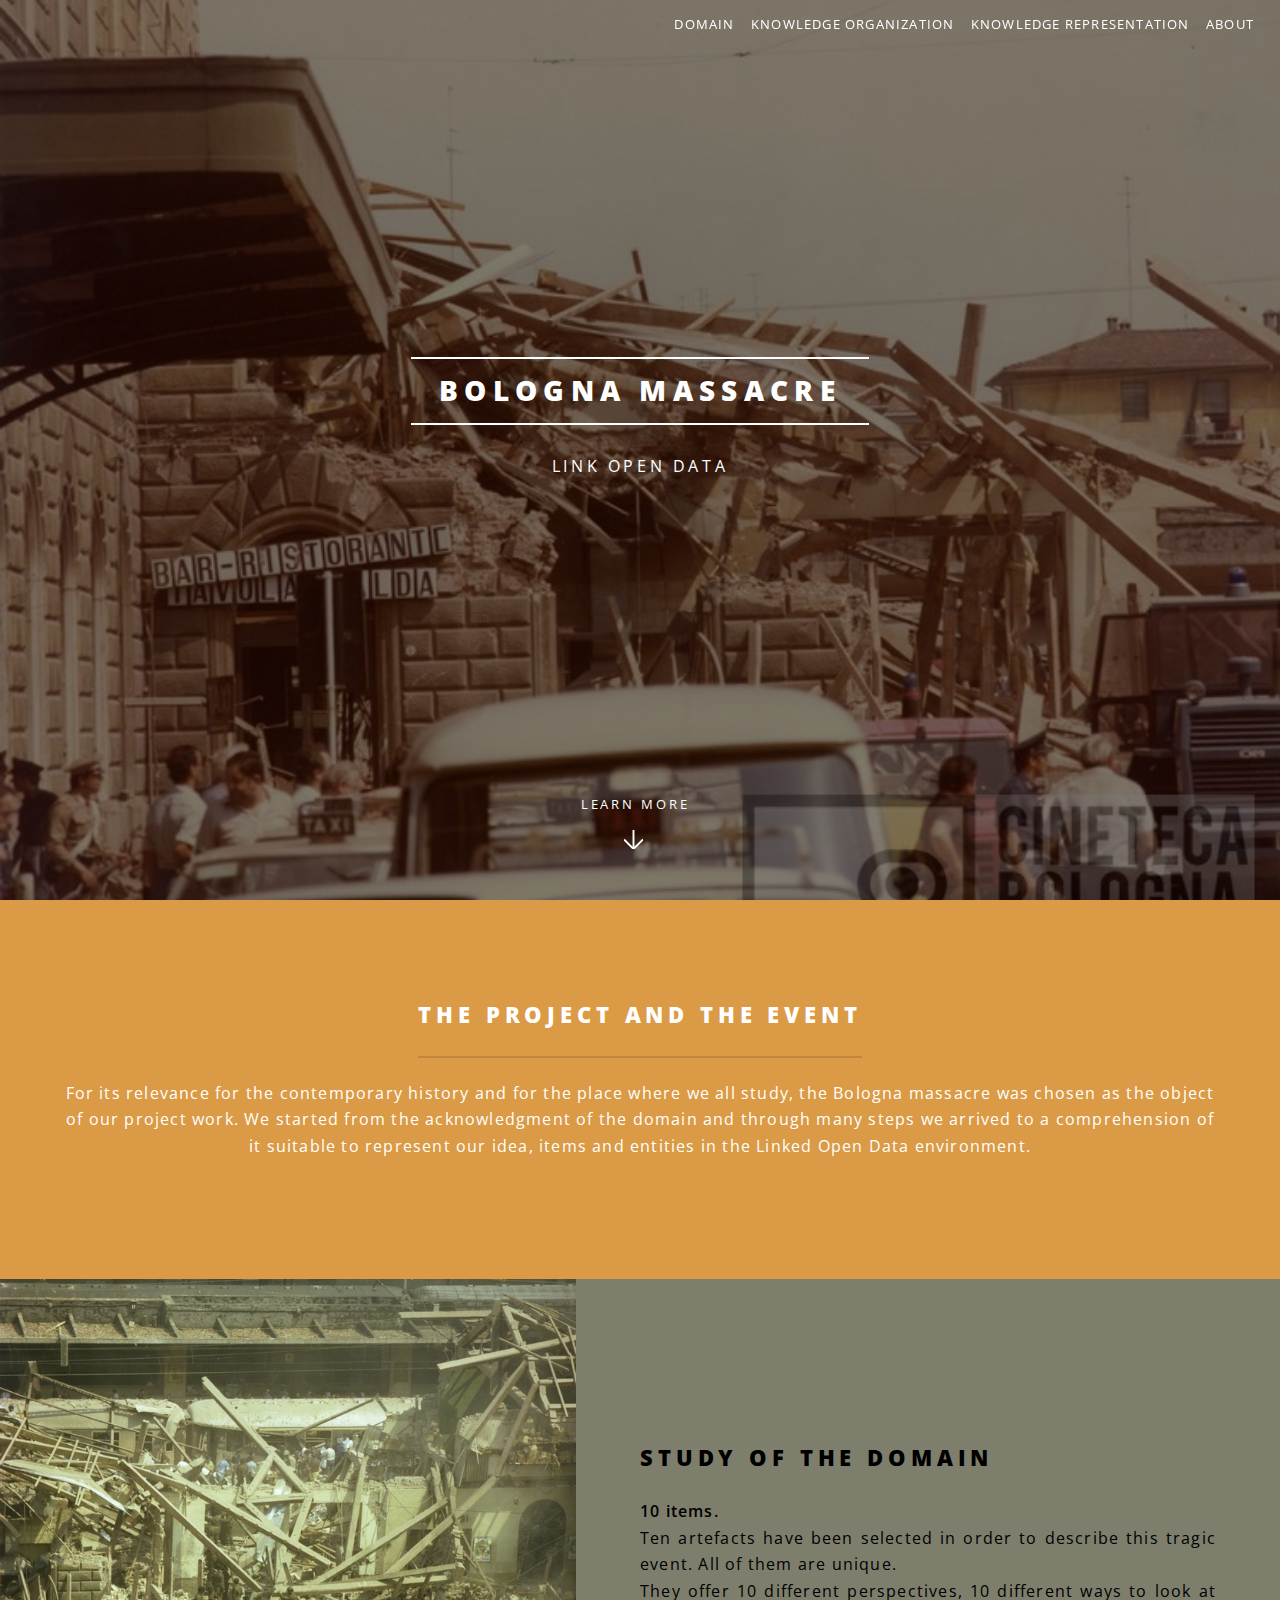
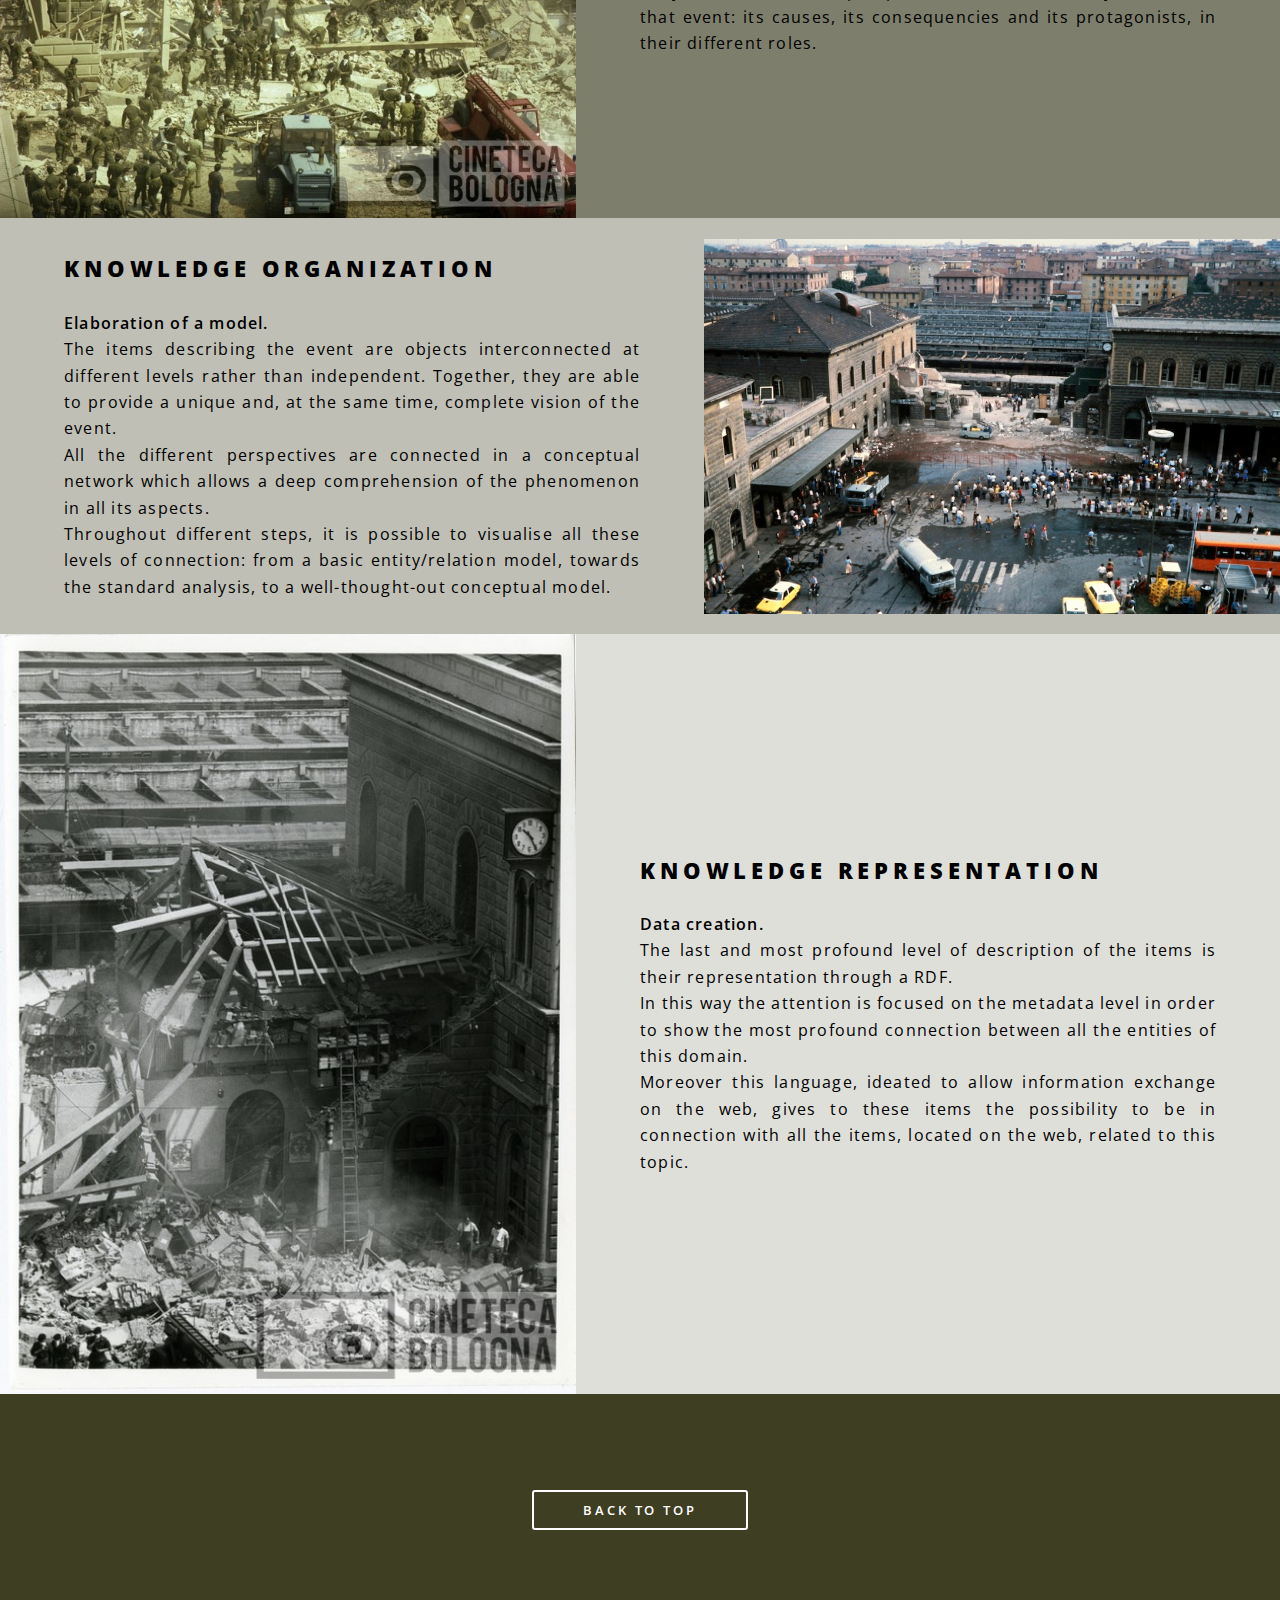
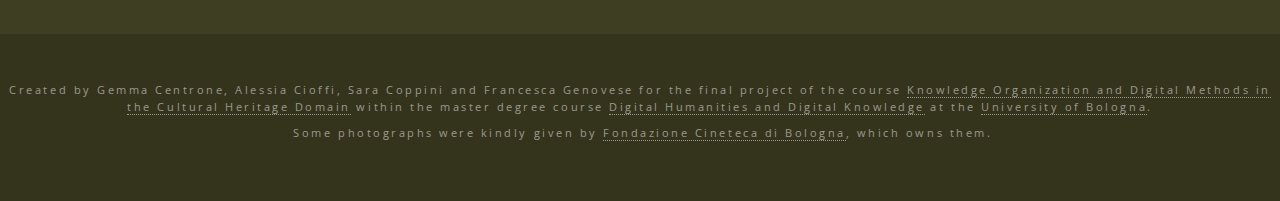
<file: index.html>
<!DOCTYPE HTML>
<!--
	Spectral by HTML5 UP
	html5up.net | @ajlkn
	Free for personal and commercial use under the CCA 3.0 license (html5up.net/license)
-->
<html>
	<head>
		<title>Linked open data</title>
		<meta charset="utf-8" />
		<meta name="viewport" content="width=device-width, initial-scale=1, user-scalable=no" />
		<link rel="stylesheet" href="assets/css/main.css" />
		<link rel="stylesheet" href="assets/css/custom.css" />
		<noscript><link rel="stylesheet" href="assets/css/noscript.css" /></noscript>
	</head>
	<body class="landing is-preload">

		<!-- Page Wrapper -->
			<div id="page-wrapper">

				<!-- Header -->
					<header id="header" class="alt">
						<!-- <h1><a href="index.html">Spectral</a></h1> 
						<nav id="nav"> 
							<ul>
								<li class="special">
									<a href="#menu" class="menuToggle"><span>Menu</span></a>
									<div id="menu">
										<ul>
											<li><a href="index.html">Home</a></li>
											<li><a href="generic.html">Generic</a></li>
											<li><a href="elements.html">Elements</a></li>
											<li><a href="#">Sign Up</a></li>
											<li><a href="#">Log In</a></li>
										</ul>
									</div>
								</li>
							</ul>
						</nav> --->

						<h1><a href="index.html">HOME</a></h1>  
						<div class='myNav'>
							<ul>
								<li class="dropdown"><a href="domain.html" class="dropbtn">Domain</a>
									<div class="dropdown-content">
              							<a href="domain.html#idea">Idea</a>
              							<a href="domain.html#items">Items</a>
              						</div>
								</li>
								<li class="dropdown"><a href="knowledge-organization.html" class="dropbtn">Knowledge organization</a>
									<div class="dropdown-content">
              							<a href="modello-er.html">E/R Model</a>
              							<a href="metadata-analysis.html">Metadata Analysis</a>
              							<a href="metadata-alignment.html">Metadata Alignment</a>
              							<a href="theoretical_model.html">Theoretical Model</a>
              							<a href="conceptual.html">Conceptual Model</a>
            						</div>
            					</li>
								<li class="dropdown"><a href="knowledge-representation.html" class="dropbtn">Knowledge representation</a>
									<div class="dropdown-content">
              							<a href="knowledge-representation.html#data">Data Description</a>
              							<a href="knowledge-representation.html#rdf">RDF</a>
              							
            						</div>
								</li>
								<li><a href="about.html" class="about">About</a></li>
							</ul>
						</div> 
					</header>
					<script type="text/javascript">
						if (window.innerWidth < 400){
							var newHTML = "<h1><a href='index.html'>HOME</a></h1> ";
									newHTML += "<nav id='nav'>";
									newHTML += "<ul id='nav'>";
									newHTML += 	"<li class='special'>";
										newHTML += "<li><a href='#menu' class='menuToggle'><span>Menu</span></a></li>";
										newHTML += "<div id='menu'>";										
											newHTML += "<li><a href='index.html'>Home</a></li>";
											newHTML += "<li><a href='domain.html'>Domain</a></li>";
											newHTML += "<li><a href='knowledge-organization.html'>Knowledge Organizaton</a></li>";
											newHTML += "<li><a href='#'>knowledge-representation</a></li>";
											newHTML += "<li><a href='about.html'>About</a></li>";
										newHTML += "</div>";
									newHTML += "</li>";
								newHTML += "</ul>";
							newHTML += "</nav> ";
						document.getElementById('header').innerHTML = newHTML;

						}	
					</script>	

				<!-- Banner -->
				<!-- <section id="banner" style="background-image: url(images/foto_4.jpg); background-repeat: no-repeat; background-size: cover;"> -->
					<section id="banner">
						<div class="inner">
							<h2>BOLOGNA MASSACRE</h2>
							<p>Link Open Data</p>
							<ul class="actions special">
								<!--<li><a href="#" class="button primary">non serve</a></li> --->
							</ul>
						</div>
						<a href="#one" class="more scrolly">Learn More</a>
					</section>

				<!-- One -->
					<section id="one" class="wrapper style1 special">
						<div class="inner">
							<header class="major">
								<h2>The project and the event</h2>
								<p>For its relevance for the contemporary history and for the place where we all study, the Bologna massacre was chosen as the object of our project work. We started from the acknowledgment of the domain and through many steps we arrived to a comprehension of it suitable to represent our idea, items and entities in the Linked Open Data environment.</p>
							</header>
							<!---<ul class="icons major">
								<li><span class="icon fa-gem major style1"><span class="label">Lorem</span></span></li>
								<li><span class="icon fa-heart major style2"><span class="label">Ipsum</span></span></li>
								<li><span class="icon solid fa-code major style3"><span class="label">Dolor</span></span></li>
							</ul> --->
						</div>
					</section>

				<!-- Two -->
					<section id="two" class="wrapper alt style2">
						<section class="spotlight">
							<div class="image"><img src="images/foto_2.jpg" alt="" /></div><div class="content">
								<h2>Study of the domain</h2>
								<p style="text-align: justify;"><b>10 items.</b><br />
								Ten artefacts have been selected in order to describe this tragic event. All of them are unique.<br />
								They offer 10 different perspectives, 10 different ways to look at that event: its causes, its consequencies and its protagonists, in their different roles.</p>
							</div>
						</section>
						<section class="spotlight">
							<div class="image"><img src="images/foto_strage_1980.jpg" alt="" /></div><div class="content">
								<h2>Knowledge organization</h2>
								<p style="text-align: justify;"><b>Elaboration of a model.</b><br />
								The items describing the event are objects interconnected at different levels rather than independent. Together, they are able to provide a unique and, at the same time, complete vision of the event.<br />
								All the different perspectives are connected in a conceptual network which allows a deep comprehension of the phenomenon in all its aspects.<br />
								Throughout different steps, it is possible to visualise all these levels of connection: from a basic entity/relation model, towards the standard analysis, to a well-thought-out conceptual model.</p>
							</div>
						</section>
						<section class="spotlight">
							<div class="image"><img src="images/foto_3.jpg" alt="" /></div><div class="content">
								<h2>Knowledge representation</h2>
								<p style="text-align: justify;"><b>Data creation.</b><br />
								The last and most profound level of description of the items is their representation through a RDF.<br /> 
								In this way the attention is focused on the metadata level in order to show the most profound connection between all the entities of this domain.<br />
								Moreover this language, ideated to allow information exchange on the web, gives to these items the possibility to be in connection with all the items, located on the web, related to this topic.</p>
							</div>
						</section>
					</section>

				<!-- Three 
					<section id="three" class="wrapper style3 special">
						<div class="inner">
							<header class="major">
								<h2>Accumsan mus tortor nunc aliquet</h2>
								<p>Aliquam ut ex ut augue consectetur interdum. Donec amet imperdiet eleifend<br />
								fringilla tincidunt. Nullam dui leo Aenean mi ligula, rhoncus ullamcorper.</p>
							</header>
							<ul class="features">
								<li class="icon fa-paper-plane">
									<h3>Arcu accumsan</h3>
									<p>Augue consectetur sed interdum imperdiet et ipsum. Mauris lorem tincidunt nullam amet leo Aenean ligula consequat consequat.</p>
								</li>
								<li class="icon solid fa-laptop">
									<h3>Ac Augue Eget</h3>
									<p>Augue consectetur sed interdum imperdiet et ipsum. Mauris lorem tincidunt nullam amet leo Aenean ligula consequat consequat.</p>
								</li>
								<li class="icon solid fa-code">
									<h3>Mus Scelerisque</h3>
									<p>Augue consectetur sed interdum imperdiet et ipsum. Mauris lorem tincidunt nullam amet leo Aenean ligula consequat consequat.</p>
								</li>
								<li class="icon solid fa-headphones-alt">
									<h3>Mauris Imperdiet</h3>
									<p>Augue consectetur sed interdum imperdiet et ipsum. Mauris lorem tincidunt nullam amet leo Aenean ligula consequat consequat.</p>
								</li>
								<li class="icon fa-heart">
									<h3>Aenean Primis</h3>
									<p>Augue consectetur sed interdum imperdiet et ipsum. Mauris lorem tincidunt nullam amet leo Aenean ligula consequat consequat.</p>
								</li>
								<li class="icon fa-flag">
									<h3>Tortor Ut</h3>
									<p>Augue consectetur sed interdum imperdiet et ipsum. Mauris lorem tincidunt nullam amet leo Aenean ligula consequat consequat.</p>
								</li>
							</ul>
						</div>
					</section>  -->

				<!-- CTA -->
					<section id="cta" class="wrapper style4">
						<div class="inner">
							<ul class="actions stacked">
								<li><a href="#" class="button fit">Back to top</a></li>
							</ul>
						</div>
					</section>

				<!-- Footer -->
					<footer id="footer">
						<ul class="copyright">
							<li>Created by Gemma Centrone, Alessia Cioffi, Sara Coppini and Francesca Genovese for the final project of the course <a href="https://www.unibo.it/en/teaching/course-unit-catalogue/course-unit/2019/424639">Knowledge Organization and Digital Methods in the Cultural Heritage Domain</a> within the master degree course <a href="https://corsi.unibo.it/2cycle/DigitalHumanitiesKnowledge">Digital Humanities and Digital Knowledge</a> at the <a href="https://www.unibo.it/en/homepage">University of Bologna</a>.</li>
							<li>Some photographs were kindly given by <a href="http://www.cinetecadibologna.it/en/">Fondazione Cineteca di Bologna</a>, which owns them.</li>
						</ul>
					</footer>

			</div>

		<!-- Scripts -->
			<script src="assets/js/jquery.min.js"></script>
			<script src="assets/js/jquery.scrollex.min.js"></script>
			<script src="assets/js/jquery.scrolly.min.js"></script>
			<script src="assets/js/browser.min.js"></script>
			<script src="assets/js/breakpoints.min.js"></script>
			<script src="assets/js/util.js"></script>
			<script src="assets/js/main.js"></script>

	</body>
</html>
</file>
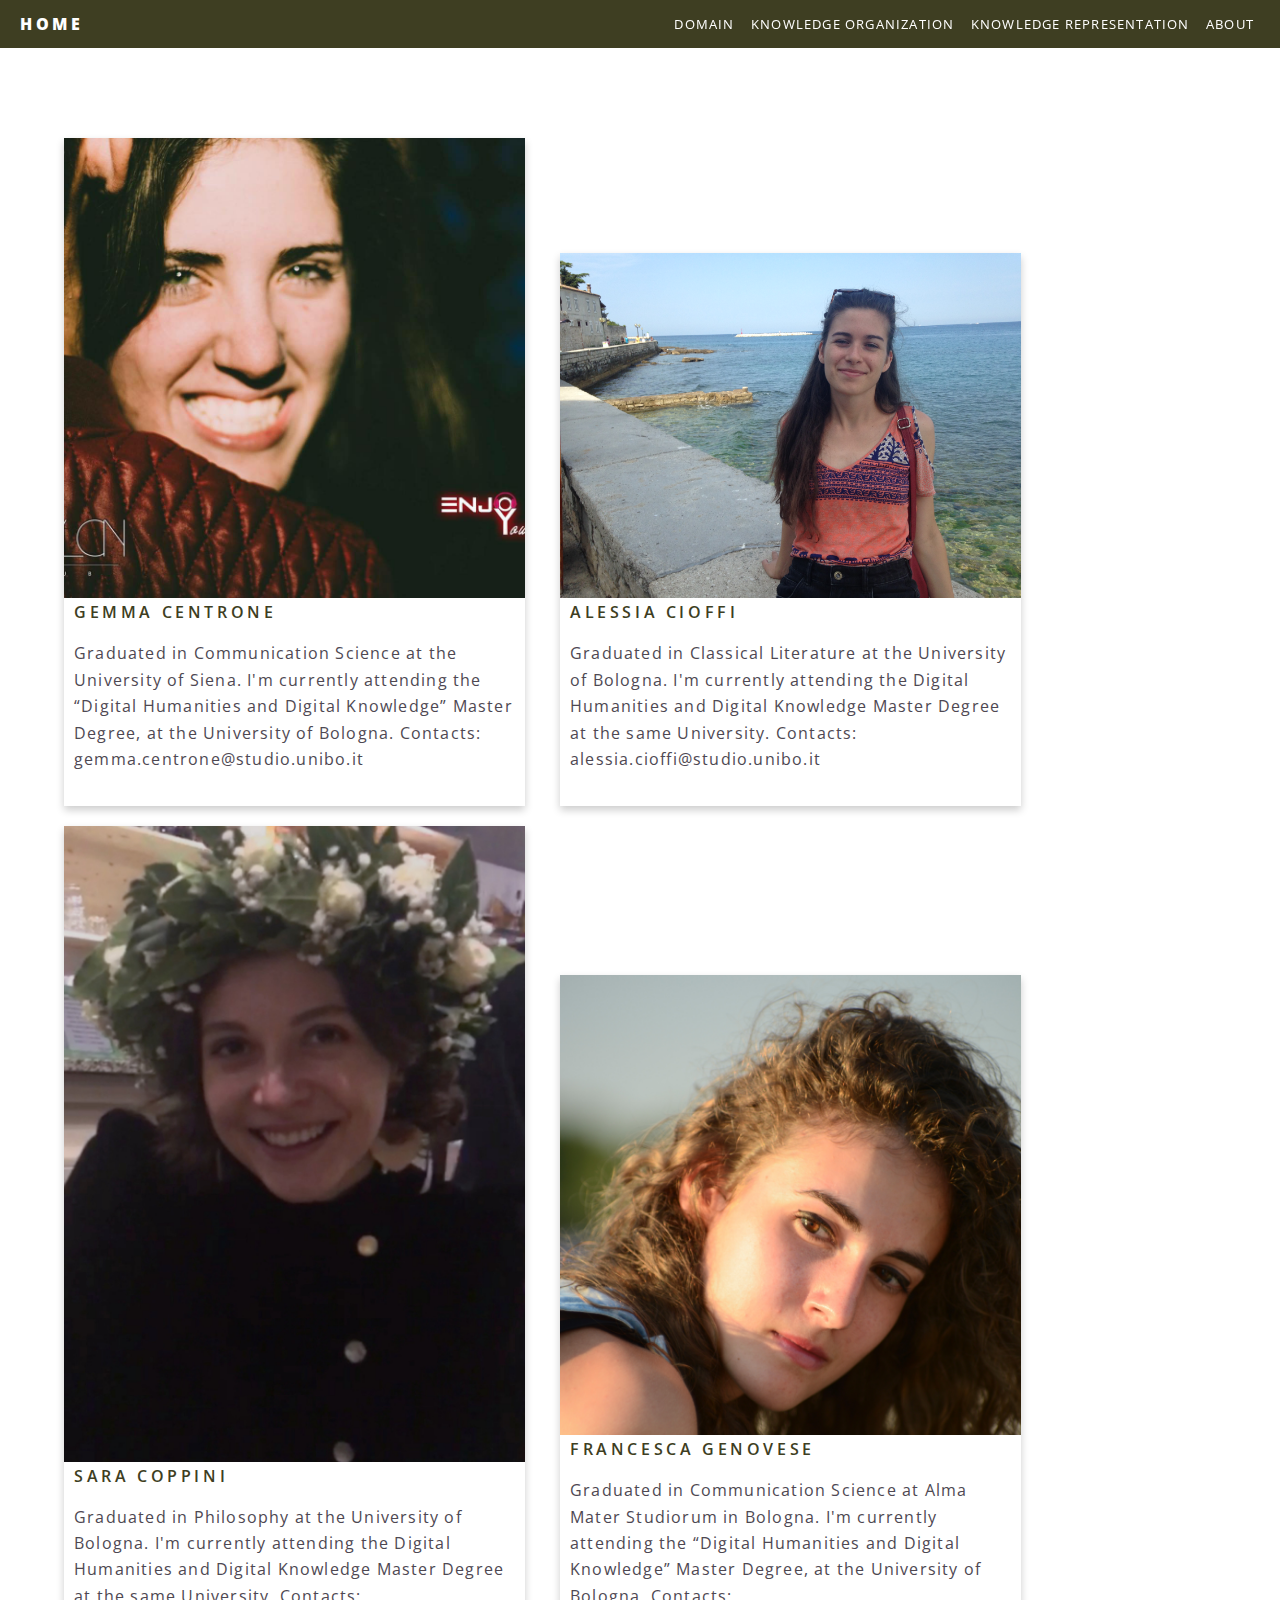
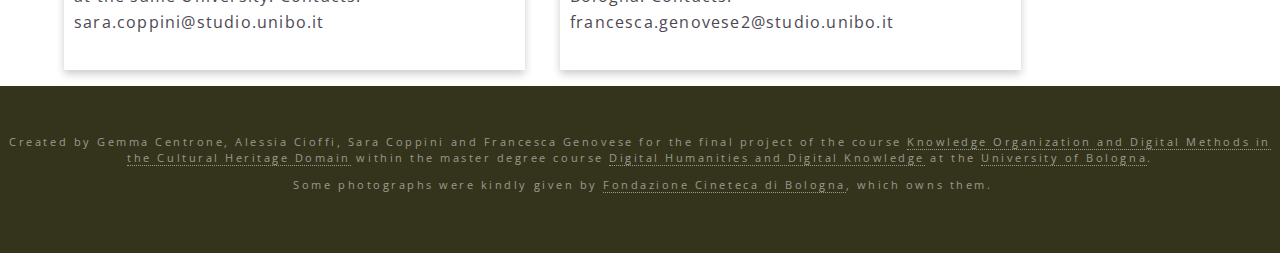
<file: about.html>
<!DOCTYPE HTML>
<!--
  Spectral by HTML5 UP
  html5up.net | @ajlkn
  Free for personal and commercial use under the CCA 3.0 license (html5up.net/license)
-->
<html>
  <head>
    <title>Linked open data</title>
    <meta charset="utf-8" />
    <meta name="viewport" content="width=device-width, initial-scale=1, user-scalable=no" />
    <link rel="stylesheet" href="assets/css/main.css" />
    <link rel="stylesheet" href="assets/css/custom.css" />
    <noscript><link rel="stylesheet" href="assets/css/noscript.css" /></noscript>
  

  <style>
.card {
  box-shadow: 0 4px 8px 0 rgba(0,0,0,0.2);
  transition: 0.3s;
  width: 40%;
  margin-right:30px;
  margin-top: 20px;
}

.card img {
  max-width: 100%;
  max-height: 100%;
  display: block;
}

.card:hover {
  box-shadow: 0 16px 21px 0 rgba(0,0,0,0.5);
}

.container {
  padding: 2px 10px;
}

.card{
      display:inline-block;
      
      
    }

</style>

</head>

  <body class="landing is-preload">

    <!-- Page Wrapper -->
      <div id="page-wrapper">
      <section class="wrapper style5">
    <div class="inner">

        <!-- Header -->
          <!-- <header id="header" class="alt">
            <h1><a href="index.html">Spectral</a></h1> 
            <nav id="nav"> 
              <ul>
                <li class="special">
                  <a href="#menu" class="menuToggle"><span>Menu</span></a>
                  <div id="menu">
                    
                      <a href="index.html">Home</a>
                      <a href="generic.html">Generic</a>
                      <a href="elements.html">Elements</a>
                      <a href="#">Sign Up</a>
                      <a href="#">Log In</a>
                    
                  </div>
                </li>
              </ul>
            </nav> 
          </header> -->


          <header id="header" class="alt" style="background-color: #3E3E22;">
            <h1 style="opacity:1; pointer-events: initial;"><a href="index.html">HOME</a></h1>
					  
						<div class='myNav' id="NavigationBar">
							<ul style="color:white;">
								
								<li class="dropdown"><a href="domain.html" class="dropbtn">Domain</a>
									<div class="dropdown-content">
              							<a href="domain.html#idea">Idea</a>
              							<a href="domain.html#items">Items</a>
              						</div>
								</li>
								<li class="dropdown"><a href="knowledge-organization.html" class="dropbtn">Knowledge organization</a>
								<div class="dropdown-content">
              							<a href="modello-er.html">E/R Model</a>
              							<a href="metadata-analysis.html">Metadata Analysis</a>
              							<a href="metadata-alignment.html">Metadata Alignment</a>
              							<a href="theoretical_model.html">Theoretical Model</a>
              							<a href="conceptual.html">Conceptual Model</a>
            						</div>
            					</li>
								<li class="dropdown"><a href="knowledge-representation.html" class="dropbtn">Knowledge representation</a>
									<div class="dropdown-content">
              							<a href="knowledge-representation.html#data">Data Description</a>
              							<a href="knowledge-representation.html#rdf">RDF</a>
              							
            						</div>
								</li>
								<li><a href="about.html" class="about">About</a></li>
							</ul>
						</div>
					</header> 
					
					<script type="text/javascript">
						if (window.innerWidth < 400){
						
							var newHTML = "<h1><a href='index.html'>HOME</a></h1> ";
									newHTML += "<nav id='nav'>";
									newHTML += "<ul id='nav'>";
									newHTML += 	"<li class='special'>";
										newHTML += "<a href='#menu' class='menuToggle'><span>Menu</span></a>";
										newHTML += "<div id='menu'>";										
											newHTML += "<a href='index.html'>Home</a>";
											newHTML += "<a href='domain.html'>Domain</a>";
											newHTML += "<a href='knowledge-organization.html'>Knowledge Organization</a>";
											newHTML += "<a href='knowledge-representation.html'>Knowledge Representation</a>";
											newHTML += "<a href='about.html'>About</a>";
										newHTML += "</div>";
									newHTML += "</li>";
								newHTML += "</ul>";
							newHTML += "</nav> ";
						document.getElementById('header').innerHTML = newHTML;

						}	
					</script>


	    <h2></h2
		    
	

<div style="text-align: center;">
<div class="card">
  <img src="images/foto-gemma.png" alt="Avatar" style="width:100%">
  <div class="container">
    <h4><b>Gemma Centrone</b></h4> 
    <p>Graduated in Communication Science at the University of Siena. I'm currently attending the “Digital Humanities and Digital Knowledge” Master Degree, at the University of Bologna. Contacts: gemma.centrone@studio.unibo.it</p> 
  </div>
</div> 

<div class="card">
  <img src="images/IMG_7811.jpeg" alt="Avatar" style="width:100%">
  <div class="container">
    <h4><b>Alessia Cioffi</b></h4> 
    <p>Graduated in Classical Literature at the University of Bologna. I'm currently attending the Digital Humanities and Digital Knowledge Master Degree at the same University. Contacts: alessia.cioffi@studio.unibo.it</p> 
  </div>
</div> 

<div class="card">
  <img src="images/foto-Sara.jpeg" alt="Avatar" style="width:100%">
  <div class="container">
    <h4><b>Sara Coppini</b></h4> 
    <p>Graduated in Philosophy at the University of Bologna. I'm currently attending the Digital Humanities and Digital Knowledge Master Degree at the same University. Contacts: sara.coppini@studio.unibo.it</p> 
  </div>
</div> 

<div class="card">
  <img src="images/foto-Francesca.jpg" alt="Avatar" style="width:100%">
  <div class="container">
    <h4><b>Francesca Genovese</b></h4> 
    <p>Graduated in Communication Science at Alma Mater Studiorum in Bologna. I'm currently attending the “Digital Humanities and Digital Knowledge” Master Degree, at the University of Bologna. Contacts: francesca.genovese2@studio.unibo.it</p> 
  </div>
</div> 
</div>

</div>
</section>

<!-- Footer -->
          <footer id="footer">
            <ul class="copyright">
              <li>Created by Gemma Centrone, Alessia Cioffi, Sara Coppini and Francesca Genovese for the final project of the course <a href="https://www.unibo.it/en/teaching/course-unit-catalogue/course-unit/2019/424639">Knowledge Organization and Digital Methods in the Cultural Heritage Domain</a> within the master degree course <a href="https://corsi.unibo.it/2cycle/DigitalHumanitiesKnowledge">Digital Humanities and Digital Knowledge</a> at the <a href="https://www.unibo.it/en/homepage">University of Bologna</a>.</li>
              <li>Some photographs were kindly given by <a href="http://www.cinetecadibologna.it/en/">Fondazione Cineteca di Bologna</a>, which owns them.</li>
            </ul>
          </footer>
    </div>


      

    <!-- Scripts -->
      <script src="assets/js/jquery.min.js"></script>
      <script src="assets/js/jquery.scrollex.min.js"></script>
      <script src="assets/js/jquery.scrolly.min.js"></script>
      <script src="assets/js/browser.min.js"></script>
      <script src="assets/js/breakpoints.min.js"></script>
      <script src="assets/js/util.js"></script>
      <script src="assets/js/main.js"></script>         
  </body>
</html>
</file>
<file: assets/css/custom.css>
.myNav a, li{
    text-decoration: none;
    list-style: none;
    border-bottom: none;
    display: inline-block;
}

.myNav a::after {
    content: '';
    display: block;
    width: 0;
    height: 5px;
    background: #fff;
    transition: width .3s;
}

.myNav a:hover::after {
    width: 100%;
    /* transition: width .3s; */
}

.myNav ul{
    display: flex;
    flex-direction: row;
    position: absolute;
    right: 0;
    margin-right: 1rem;
    line-height: 3rem;
}
</file>
<file: assets/css/noscript.css>
/*
	Spectral by HTML5 UP
	html5up.net | @ajlkn
	Free for personal and commercial use under the CCA 3.0 license (html5up.net/license)
*/

/* Banner */

	body.is-preload #banner h2 {
		-moz-transform: none;
		-webkit-transform: none;
		-ms-transform: none;
		transform: none;
		opacity: 1;
	}

		body.is-preload #banner h2:before, body.is-preload #banner h2:after {
			width: 100%;
		}

	body.is-preload #banner .more {
		-moz-transform: none;
		-webkit-transform: none;
		-ms-transform: none;
		transform: none;
		opacity: 1;
	}

	body.is-preload #banner:after {
		opacity: 0;
	}
</file>
<file: assets/css/main.css>
@import url(fontawesome-all.min.css);
@import url("https://fonts.googleapis.com/css?family=Open+Sans:400,400italic,600,600italic,800,800italic");

/*
	Spectral by HTML5 UP
	html5up.net | @ajlkn
	Free for personal and commercial use under the CCA 3.0 license (html5up.net/license)
*/

html, body, div, span, applet, object,
iframe, h1, h2, h3, h4, h5, h6, p, blockquote,
pre, a, abbr, acronym, address, big, cite,
code, del, dfn, em, img, ins, kbd, q, s, samp,
small, strike, strong, sub, sup, tt, var, b,
u, i, center, dl, dt, dd, ol, ul, li, fieldset,
form, label, legend, table, caption, tbody,
tfoot, thead, tr, th, td, article, aside,
canvas, details, embed, figure, figcaption,
footer, header, hgroup, menu, nav, output, ruby,
section, summary, time, mark, audio, video {
	margin: 0;
	padding: 0;
	border: 0;
	font-size: 100%;
	font: inherit;
	vertical-align: baseline;}

article, aside, details, figcaption, figure,
footer, header, hgroup, menu, nav, section {
	display: block;}

body {
	line-height: 1;
}

ol, ul {
	list-style: none;
}

blockquote, q {
	quotes: none;
}

	blockquote:before, blockquote:after, q:before, q:after {
		content: '';
		content: none;
	}

table {
	border-collapse: collapse;
	border-spacing: 0;
}

body {
	-webkit-text-size-adjust: none;
}

mark {
	background-color: transparent;
	color: inherit;
}

input::-moz-focus-inner {
	border: 0;
	padding: 0;
}

input, select, textarea {
	-moz-appearance: none;
	-webkit-appearance: none;
	-ms-appearance: none;
	appearance: none;
}

/* Basic */

	@-ms-viewport {
		width: device-width;
	}

	html {
		box-sizing: border-box;
	}

	*, *:before, *:after {
		box-sizing: inherit;
	}

	body {
		background: #3e3e22;
	}

		body.is-preload *, body.is-preload *:before, body.is-preload *:after {
			-moz-animation: none !important;
			-webkit-animation: none !important;
			-ms-animation: none !important;
			animation: none !important;
			-moz-transition: none !important;
			-webkit-transition: none !important;
			-ms-transition: none !important;
			transition: none !important;
		}

	body, input, select, textarea {
		color: #fff;
		font-family: "Open Sans", Helvetica, sans-serif;
		font-size: 15pt;
		font-weight: 400;
		letter-spacing: 0.075em;
		line-height: 1.65em;
	}

		@media screen and (max-width: 1680px) {

			body, input, select, textarea {
				font-size: 13pt;
			}

		}

		@media screen and (max-width: 1280px) {

			body, input, select, textarea {
				font-size: 12pt;
			}

		}

		@media screen and (max-width: 736px) {

			body, input, select, textarea {
				font-size: 11pt;
				letter-spacing: 0.0375em;
			}

		}

	a {
		-moz-transition: color 0.2s ease, border-bottom-color 0.2s ease;
		-webkit-transition: color 0.2s ease, border-bottom-color 0.2s ease;
		-ms-transition: color 0.2s ease, border-bottom-color 0.2s ease;
		transition: color 0.2s ease, border-bottom-color 0.2s ease;
		border-bottom: dotted 1px;
		color: inherit;
		text-decoration: none;
	}

		a:hover {
			border-bottom-color: transparent;
		}

	strong, b {
		color: #fff;
		font-weight: 600;
	}

	em, i {
		font-style: italic;
	}

	p {
		margin: 0 0 2em 0;
	}

	h1, h2, h3, h4, h5, h6 {
		color: #fff;
		font-weight: 800;
		letter-spacing: 0.225em;
		line-height: 1em;
		margin: 0 0 1em 0;
		text-transform: uppercase;
	}

		h1 a, h2 a, h3 a, h4 a, h5 a, h6 a {
			color: inherit;
			text-decoration: none;
		}

	h2 {
		font-size: 1.35em;
		line-height: 1.75em;
	}

		@media screen and (max-width: 736px) {

			h2 {
				font-size: 1.1em;
				line-height: 1.65em;
			}

		}

	h3 {
		font-size: 1.15em;
		line-height: 1.75em;
	}

		@media screen and (max-width: 736px) {

			h3 {
				font-size: 1em;
				line-height: 1.65em;
			}

		}

	h4 {
		font-size: 1em;
		line-height: 1.5em;
	}

	h5 {
		font-size: 0.8em;
		line-height: 1.5em;
	}

	h6 {
		font-size: 0.7em;
		line-height: 1.5em;
	}

	sub {
		font-size: 0.8em;
		position: relative;
		top: 0.5em;
	}

	sup {
		font-size: 0.8em;
		position: relative;
		top: -0.5em;
	}

	hr {
		border: 0;
		border-bottom: solid 2px #fff;
		margin: 3em 0;
	}

		hr.major {
			margin: 4.5em 0;
		}

	blockquote {
		border-left: solid 4px #fff;
		font-style: italic;
		margin: 0 0 2em 0;
		padding: 0.5em 0 0.5em 2em;
	}

	code {
		background: rgba(144, 144, 144, 0.25);
		border-radius: 3px;
		font-family: "Courier New", monospace;
		font-size: 0.9em;
		letter-spacing: 0;
		margin: 0 0.25em;
		padding: 0.25em 0.65em;
	}

	pre {
		-webkit-overflow-scrolling: touch;
		font-family: "Courier New", monospace;
		font-size: 0.9em;
		margin: 0 0 2em 0;
	}

		pre code {
			display: block;
			line-height: 1.75em;
			padding: 1em 1.5em;
			overflow-x: auto;
		}

	.align-left {
		text-align: left;
	}

	.align-center {
		text-align: center;
	}

	.align-right {
		text-align: right;
	}

/* Row */

	.row {
		display: flex;
		flex-wrap: wrap;
		box-sizing: border-box;
		align-items: stretch;
	}

		.row > * {
			box-sizing: border-box;
		}

		.row.gtr-uniform > * > :last-child {
			margin-bottom: 0;
		}

		.row.aln-left {
			justify-content: flex-start;
		}

		.row.aln-center {
			justify-content: center;
		}

		.row.aln-right {
			justify-content: flex-end;
		}

		.row.aln-top {
			align-items: flex-start;
		}

		.row.aln-middle {
			align-items: center;
		}

		.row.aln-bottom {
			align-items: flex-end;
		}

		.row > .imp {
			order: -1;
		}

		.row > .col-1 {
			width: 8.33333%;
		}

		.row > .off-1 {
			margin-left: 8.33333%;
		}

		.row > .col-2 {
			width: 16.66667%;
		}

		.row > .off-2 {
			margin-left: 16.66667%;
		}

		.row > .col-3 {
			width: 25%;
			margin-left: 2.5em;
		}

		.row > .off-3 {
			margin-left: 25%;
		}

		.row > .col-4 {
			width: 33.33333%;
		}

		.row > .off-4 {
			margin-left: 33.33333%;
		}

		.row > .col-5 {
			width: 41.66667%;
		}

		.row > .off-5 {
			margin-left: 41.66667%;
		}

		.row > .col-6 {
			width: 50%;
			text-align: center;
		}

		.row > .off-6 {
			margin-left: 50%;
		}

		.row > .col-7 {
			width: 58.33333%;
		}

		.row > .off-7 {
			margin-left: 58.33333%;
		}

		.row > .col-8 {
			width: 66.66667%;
		}

		.row > .off-8 {
			margin-left: 66.66667%;
		}

		.row > .col-9 {
			width: 75%;
		}

		.row > .off-9 {
			margin-left: 75%;
		}

		.row > .col-10 {
			width: 83.33333%;
		}

		.row > .off-10 {
			margin-left: 83.33333%;
		}

		.row > .col-11 {
			width: 91.66667%;
		}

		.row > .off-11 {
			margin-left: 91.66667%;
		}

		.row > .col-12 {
			width: 100%;
		}

		.row > .off-12 {
			margin-left: 100%;
		}

		.row.gtr-0 {
			margin-top: 0;
			margin-left: 0em;
		}

			.row.gtr-0 > * {
				padding: 0 0 0 0em;
			}

			.row.gtr-0.gtr-uniform {
				margin-top: 0em;
			}

				.row.gtr-0.gtr-uniform > * {
					padding-top: 0em;
				}

		.row.gtr-25 {
			margin-top: 0;
			margin-left: -0.375em;
		}

			.row.gtr-25 > * {
				padding: 0 0 0 0.375em;
			}

			.row.gtr-25.gtr-uniform {
				margin-top: -0.375em;
			}

				.row.gtr-25.gtr-uniform > * {
					padding-top: 0.375em;
				}

		.row.gtr-50 {
			margin-top: 0;
			margin-left: -0.75em;
		}

			.row.gtr-50 > * {
				padding: 0 0 0 0.75em;
			}

			.row.gtr-50.gtr-uniform {
				margin-top: -0.75em;
			}

				.row.gtr-50.gtr-uniform > * {
					padding-top: 0.75em;
				}

		.row {
			margin-top: 0;
			margin-left: -1.5em;
		}

			.row > * {
				padding: 0 0 0 1.5em;
			}

			.row.gtr-uniform {
				margin-top: -1.5em;
			}

				.row.gtr-uniform > * {
					padding-top: 1.5em;
				}

		.row.gtr-150 {
			margin-top: 0;
			margin-left: -2.25em;
		}

			.row.gtr-150 > * {
				padding: 0 0 0 2.25em;
			}

			.row.gtr-150.gtr-uniform {
				margin-top: -2.25em;
			}

				.row.gtr-150.gtr-uniform > * {
					padding-top: 2.25em;
				}

		.row.gtr-200 {
			margin-top: 0;
			margin-left: -3em;
		}

			.row.gtr-200 > * {
				padding: 0 0 0 3em;
			}

			.row.gtr-200.gtr-uniform {
				margin-top: -3em;
			}

				.row.gtr-200.gtr-uniform > * {
					padding-top: 3em;
				}

		@media screen and (max-width: 1680px) {

			.row {
				display: flex;
				flex-wrap: wrap;
				box-sizing: border-box;
				align-items: stretch;
			}

				.row > * {
					box-sizing: border-box;
				}

				.row.gtr-uniform > * > :last-child {
					margin-bottom: 0;
				}

				.row.aln-left {
					justify-content: flex-start;
				}

				.row.aln-center {
					justify-content: center;
				}

				.row.aln-right {
					justify-content: flex-end;
				}

				.row.aln-top {
					align-items: flex-start;
				}

				.row.aln-middle {
					align-items: center;
				}

				.row.aln-bottom {
					align-items: flex-end;
				}

				.row > .imp-xlarge {
					order: -1;
				}

				.row > .col-1-xlarge {
					width: 8.33333%;
				}

				.row > .off-1-xlarge {
					margin-left: 8.33333%;
				}

				.row > .col-2-xlarge {
					width: 16.66667%;
				}

				.row > .off-2-xlarge {
					margin-left: 16.66667%;
				}

				.row > .col-3-xlarge {
					width: 25%;
				}

				.row > .off-3-xlarge {
					margin-left: 25%;
				}

				.row > .col-4-xlarge {
					width: 33.33333%;
				}

				.row > .off-4-xlarge {
					margin-left: 33.33333%;
				}

				.row > .col-5-xlarge {
					width: 41.66667%;
				}

				.row > .off-5-xlarge {
					margin-left: 41.66667%;
				}

				.row > .col-6-xlarge {
					width: 50%;
				}

				.row > .off-6-xlarge {
					margin-left: 50%;
				}

				.row > .col-7-xlarge {
					width: 58.33333%;
				}

				.row > .off-7-xlarge {
					margin-left: 58.33333%;
				}

				.row > .col-8-xlarge {
					width: 66.66667%;
				}

				.row > .off-8-xlarge {
					margin-left: 66.66667%;
				}

				.row > .col-9-xlarge {
					width: 75%;
				}

				.row > .off-9-xlarge {
					margin-left: 75%;
				}

				.row > .col-10-xlarge {
					width: 83.33333%;
				}

				.row > .off-10-xlarge {
					margin-left: 83.33333%;
				}

				.row > .col-11-xlarge {
					width: 91.66667%;
				}

				.row > .off-11-xlarge {
					margin-left: 91.66667%;
				}

				.row > .col-12-xlarge {
					width: 100%;
				}

				.row > .off-12-xlarge {
					margin-left: 100%;
				}

				.row.gtr-0 {
					margin-top: 0;
					margin-left: 0em;
				}

					.row.gtr-0 > * {
						padding: 0 0 0 0em;
					}

					.row.gtr-0.gtr-uniform {
						margin-top: 0em;
					}

						.row.gtr-0.gtr-uniform > * {
							padding-top: 0em;
						}

				.row.gtr-25 {
					margin-top: 0;
					margin-left: -0.375em;
				}

					.row.gtr-25 > * {
						padding: 0 0 0 0.375em;
					}

					.row.gtr-25.gtr-uniform {
						margin-top: -0.375em;
					}

						.row.gtr-25.gtr-uniform > * {
							padding-top: 0.375em;
						}

				.row.gtr-50 {
					margin-top: 0;
					margin-left: -0.75em;
				}

					.row.gtr-50 > * {
						padding: 0 0 0 0.75em;
					}

					.row.gtr-50.gtr-uniform {
						margin-top: -0.75em;
					}

						.row.gtr-50.gtr-uniform > * {
							padding-top: 0.75em;
						}

				.row {
					margin-top: 0;
					margin-left: -1.5em;
				}

					.row > * {
						padding: 0 0 0 1.5em;
					}

					.row.gtr-uniform {
						margin-top: -1.5em;
					}

						.row.gtr-uniform > * {
							padding-top: 1.5em;
						}

				.row.gtr-150 {
					margin-top: 0;
					margin-left: -2.25em;
				}

					.row.gtr-150 > * {
						padding: 0 0 0 2.25em;
					}

					.row.gtr-150.gtr-uniform {
						margin-top: -2.25em;
					}

						.row.gtr-150.gtr-uniform > * {
							padding-top: 2.25em;
						}

				.row.gtr-200 {
					margin-top: 0;
					margin-left: -3em;
				}

					.row.gtr-200 > * {
						padding: 0 0 0 3em;
					}

					.row.gtr-200.gtr-uniform {
						margin-top: -3em;
					}

						.row.gtr-200.gtr-uniform > * {
							padding-top: 3em;
						}

		}

		@media screen and (max-width: 1280px) {

			.row {
				display: flex;
				flex-wrap: wrap;
				box-sizing: border-box;
				align-items: stretch;
			}

				.row > * {
					box-sizing: border-box;
				}

				.row.gtr-uniform > * > :last-child {
					margin-bottom: 0;
				}

				.row.aln-left {
					justify-content: flex-start;
				}

				.row.aln-center {
					justify-content: center;
				}

				.row.aln-right {
					justify-content: flex-end;
				}

				.row.aln-top {
					align-items: flex-start;
				}

				.row.aln-middle {
					align-items: center;
				}

				.row.aln-bottom {
					align-items: flex-end;
				}

				.row > .imp-large {
					order: -1;
				}

				.row > .col-1-large {
					width: 8.33333%;
				}

				.row > .off-1-large {
					margin-left: 8.33333%;
				}

				.row > .col-2-large {
					width: 16.66667%;
				}

				.row > .off-2-large {
					margin-left: 16.66667%;
				}

				.row > .col-3-large {
					width: 25%;
				}

				.row > .off-3-large {
					margin-left: 25%;
				}

				.row > .col-4-large {
					width: 33.33333%;
				}

				.row > .off-4-large {
					margin-left: 33.33333%;
				}

				.row > .col-5-large {
					width: 41.66667%;
				}

				.row > .off-5-large {
					margin-left: 41.66667%;
				}

				.row > .col-6-large {
					width: 50%;
				}

				.row > .off-6-large {
					margin-left: 50%;
				}

				.row > .col-7-large {
					width: 58.33333%;
				}

				.row > .off-7-large {
					margin-left: 58.33333%;
				}

				.row > .col-8-large {
					width: 66.66667%;
				}

				.row > .off-8-large {
					margin-left: 66.66667%;
				}

				.row > .col-9-large {
					width: 75%;
				}

				.row > .off-9-large {
					margin-left: 75%;
				}

				.row > .col-10-large {
					width: 83.33333%;
				}

				.row > .off-10-large {
					margin-left: 83.33333%;
				}

				.row > .col-11-large {
					width: 91.66667%;
				}

				.row > .off-11-large {
					margin-left: 91.66667%;
				}

				.row > .col-12-large {
					width: 100%;
				}

				.row > .off-12-large {
					margin-left: 100%;
				}

				.row.gtr-0 {
					margin-top: 0;
					margin-left: 0em;
				}

					.row.gtr-0 > * {
						padding: 0 0 0 0em;
					}

					.row.gtr-0.gtr-uniform {
						margin-top: 0em;
					}

						.row.gtr-0.gtr-uniform > * {
							padding-top: 0em;
						}

				.row.gtr-25 {
					margin-top: 0;
					margin-left: -0.375em;
				}

					.row.gtr-25 > * {
						padding: 0 0 0 0.375em;
					}

					.row.gtr-25.gtr-uniform {
						margin-top: -0.375em;
					}

						.row.gtr-25.gtr-uniform > * {
							padding-top: 0.375em;
						}

				.row.gtr-50 {
					margin-top: 0;
					margin-left: -0.75em;
				}

					.row.gtr-50 > * {
						padding: 0 0 0 0.75em;
					}

					.row.gtr-50.gtr-uniform {
						margin-top: -0.75em;
					}

						.row.gtr-50.gtr-uniform > * {
							padding-top: 0.75em;
						}

				.row {
					margin-top: 0;
					margin-left: -1.5em;
				}

					.row > * {
						padding: 0 0 0 1.5em;
					}

					.row.gtr-uniform {
						margin-top: -1.5em;
					}

						.row.gtr-uniform > * {
							padding-top: 1.5em;
						}

				.row.gtr-150 {
					margin-top: 0;
					margin-left: -2.25em;
				}

					.row.gtr-150 > * {
						padding: 0 0 0 2.25em;
					}

					.row.gtr-150.gtr-uniform {
						margin-top: -2.25em;
					}

						.row.gtr-150.gtr-uniform > * {
							padding-top: 2.25em;
						}

				.row.gtr-200 {
					margin-top: 0;
					margin-left: -3em;
				}

					.row.gtr-200 > * {
						padding: 0 0 0 3em;
					}

					.row.gtr-200.gtr-uniform {
						margin-top: -3em;
					}

						.row.gtr-200.gtr-uniform > * {
							padding-top: 3em;
						}

		}

		@media screen and (max-width: 980px) {

			.row {
				display: flex;
				flex-wrap: wrap;
				box-sizing: border-box;
				align-items: stretch;
			}

				.row > * {
					box-sizing: border-box;
				}

				.row.gtr-uniform > * > :last-child {
					margin-bottom: 0;
				}

				.row.aln-left {
					justify-content: flex-start;
				}

				.row.aln-center {
					justify-content: center;
				}

				.row.aln-right {
					justify-content: flex-end;
				}

				.row.aln-top {
					align-items: flex-start;
				}

				.row.aln-middle {
					align-items: center;
				}

				.row.aln-bottom {
					align-items: flex-end;
				}

				.row > .imp-medium {
					order: -1;
				}

				.row > .col-1-medium {
					width: 8.33333%;
				}

				.row > .off-1-medium {
					margin-left: 8.33333%;
				}

				.row > .col-2-medium {
					width: 16.66667%;
				}

				.row > .off-2-medium {
					margin-left: 16.66667%;
				}

				.row > .col-3-medium {
					width: 25%;
				}

				.row > .off-3-medium {
					margin-left: 25%;
				}

				.row > .col-4-medium {
					width: 33.33333%;
				}

				.row > .off-4-medium {
					margin-left: 33.33333%;
				}

				.row > .col-5-medium {
					width: 41.66667%;
				}

				.row > .off-5-medium {
					margin-left: 41.66667%;
				}

				.row > .col-6-medium {
					width: 50%;
				}

				.row > .off-6-medium {
					margin-left: 50%;
				}

				.row > .col-7-medium {
					width: 58.33333%;
				}

				.row > .off-7-medium {
					margin-left: 58.33333%;
				}

				.row > .col-8-medium {
					width: 66.66667%;
				}

				.row > .off-8-medium {
					margin-left: 66.66667%;
				}

				.row > .col-9-medium {
					width: 75%;
				}

				.row > .off-9-medium {
					margin-left: 75%;
				}

				.row > .col-10-medium {
					width: 83.33333%;
				}

				.row > .off-10-medium {
					margin-left: 83.33333%;
				}

				.row > .col-11-medium {
					width: 91.66667%;
				}

				.row > .off-11-medium {
					margin-left: 91.66667%;
				}

				.row > .col-12-medium {
					width: 100%;
				}

				.row > .off-12-medium {
					margin-left: 100%;
				}

				.row.gtr-0 {
					margin-top: 0;
					margin-left: 0em;
				}

					.row.gtr-0 > * {
						padding: 0 0 0 0em;
					}

					.row.gtr-0.gtr-uniform {
						margin-top: 0em;
					}

						.row.gtr-0.gtr-uniform > * {
							padding-top: 0em;
						}

				.row.gtr-25 {
					margin-top: 0;
					margin-left: -0.375em;
				}

					.row.gtr-25 > * {
						padding: 0 0 0 0.375em;
					}

					.row.gtr-25.gtr-uniform {
						margin-top: -0.375em;
					}

						.row.gtr-25.gtr-uniform > * {
							padding-top: 0.375em;
						}

				.row.gtr-50 {
					margin-top: 0;
					margin-left: -0.75em;
				}

					.row.gtr-50 > * {
						padding: 0 0 0 0.75em;
					}

					.row.gtr-50.gtr-uniform {
						margin-top: -0.75em;
					}

						.row.gtr-50.gtr-uniform > * {
							padding-top: 0.75em;
						}

				.row {
					margin-top: 0;
					margin-left: -1.5em;
				}

					.row > * {
						padding: 0 0 0 1.5em;
					}

					.row.gtr-uniform {
						margin-top: -1.5em;
					}

						.row.gtr-uniform > * {
							padding-top: 1.5em;
						}

				.row.gtr-150 {
					margin-top: 0;
					margin-left: -2.25em;
				}

					.row.gtr-150 > * {
						padding: 0 0 0 2.25em;
					}

					.row.gtr-150.gtr-uniform {
						margin-top: -2.25em;
					}

						.row.gtr-150.gtr-uniform > * {
							padding-top: 2.25em;
						}

				.row.gtr-200 {
					margin-top: 0;
					margin-left: -3em;
				}

					.row.gtr-200 > * {
						padding: 0 0 0 3em;
					}

					.row.gtr-200.gtr-uniform {
						margin-top: -3em;
					}

						.row.gtr-200.gtr-uniform > * {
							padding-top: 3em;
						}

		}

		@media screen and (max-width: 736px) {

			.row {
				display: flex;
				flex-wrap: wrap;
				box-sizing: border-box;
				align-items: stretch;
			}

				.row > * {
					box-sizing: border-box;
				}

				.row.gtr-uniform > * > :last-child {
					margin-bottom: 0;
				}

				.row.aln-left {
					justify-content: flex-start;
				}

				.row.aln-center {
					justify-content: center;
				}

				.row.aln-right {
					justify-content: flex-end;
				}

				.row.aln-top {
					align-items: flex-start;
				}

				.row.aln-middle {
					align-items: center;
				}

				.row.aln-bottom {
					align-items: flex-end;
				}

				.row > .imp-small {
					order: -1;
				}

				.row > .col-1-small {
					width: 8.33333%;
				}

				.row > .off-1-small {
					margin-left: 8.33333%;
				}

				.row > .col-2-small {
					width: 16.66667%;
				}

				.row > .off-2-small {
					margin-left: 16.66667%;
				}

				.row > .col-3-small {
					width: 25%;
				}

				.row > .off-3-small {
					margin-left: 25%;
				}

				.row > .col-4-small {
					width: 33.33333%;
				}

				.row > .off-4-small {
					margin-left: 33.33333%;
				}

				.row > .col-5-small {
					width: 41.66667%;
				}

				.row > .off-5-small {
					margin-left: 41.66667%;
				}

				.row > .col-6-small {
					width: 50%;
				}

				.row > .off-6-small {
					margin-left: 50%;
				}

				.row > .col-7-small {
					width: 58.33333%;
				}

				.row > .off-7-small {
					margin-left: 58.33333%;
				}

				.row > .col-8-small {
					width: 66.66667%;
				}

				.row > .off-8-small {
					margin-left: 66.66667%;
				}

				.row > .col-9-small {
					width: 75%;
				}

				.row > .off-9-small {
					margin-left: 75%;
				}

				.row > .col-10-small {
					width: 83.33333%;
				}

				.row > .off-10-small {
					margin-left: 83.33333%;
				}

				.row > .col-11-small {
					width: 91.66667%;
				}

				.row > .off-11-small {
					margin-left: 91.66667%;
				}

				.row > .col-12-small {
					width: 100%;
				}

				.row > .off-12-small {
					margin-left: 100%;
				}

				.row.gtr-0 {
					margin-top: 0;
					margin-left: 0em;
				}

					.row.gtr-0 > * {
						padding: 0 0 0 0em;
					}

					.row.gtr-0.gtr-uniform {
						margin-top: 0em;
					}

						.row.gtr-0.gtr-uniform > * {
							padding-top: 0em;
						}

				.row.gtr-25 {
					margin-top: 0;
					margin-left: -0.375em;
				}

					.row.gtr-25 > * {
						padding: 0 0 0 0.375em;
					}

					.row.gtr-25.gtr-uniform {
						margin-top: -0.375em;
					}

						.row.gtr-25.gtr-uniform > * {
							padding-top: 0.375em;
						}

				.row.gtr-50 {
					margin-top: 0;
					margin-left: -0.75em;
				}

					.row.gtr-50 > * {
						padding: 0 0 0 0.75em;
					}

					.row.gtr-50.gtr-uniform {
						margin-top: -0.75em;
					}

						.row.gtr-50.gtr-uniform > * {
							padding-top: 0.75em;
						}

				.row {
					margin-top: 0;
					margin-left: -1.5em;
				}

					.row > * {
						padding: 0 0 0 1.5em;
					}

					.row.gtr-uniform {
						margin-top: -1.5em;
					}

						.row.gtr-uniform > * {
							padding-top: 1.5em;
						}

				.row.gtr-150 {
					margin-top: 0;
					margin-left: -2.25em;
				}

					.row.gtr-150 > * {
						padding: 0 0 0 2.25em;
					}

					.row.gtr-150.gtr-uniform {
						margin-top: -2.25em;
					}

						.row.gtr-150.gtr-uniform > * {
							padding-top: 2.25em;
						}

				.row.gtr-200 {
					margin-top: 0;
					margin-left: -3em;
				}

					.row.gtr-200 > * {
						padding: 0 0 0 3em;
					}

					.row.gtr-200.gtr-uniform {
						margin-top: -3em;
					}

						.row.gtr-200.gtr-uniform > * {
							padding-top: 3em;
						}

		}

		@media screen and (max-width: 480px) {

			.row {
				display: flex;
				flex-wrap: wrap;
				box-sizing: border-box;
				align-items: stretch;
			}

				.row > * {
					box-sizing: border-box;
				}

				.row.gtr-uniform > * > :last-child {
					margin-bottom: 0;
				}

				.row.aln-left {
					justify-content: flex-start;
				}

				.row.aln-center {
					justify-content: center;
				}

				.row.aln-right {
					justify-content: flex-end;
				}

				.row.aln-top {
					align-items: flex-start;
				}

				.row.aln-middle {
					align-items: center;
				}

				.row.aln-bottom {
					align-items: flex-end;
				}

				.row > .imp-xsmall {
					order: -1;
				}

				.row > .col-1-xsmall {
					width: 8.33333%;
				}

				.row > .off-1-xsmall {
					margin-left: 8.33333%;
				}

				.row > .col-2-xsmall {
					width: 16.66667%;
				}

				.row > .off-2-xsmall {
					margin-left: 16.66667%;
				}

				.row > .col-3-xsmall {
					width: 25%;
				}

				.row > .off-3-xsmall {
					margin-left: 25%;
				}

				.row > .col-4-xsmall {
					width: 33.33333%;
				}

				.row > .off-4-xsmall {
					margin-left: 33.33333%;
				}

				.row > .col-5-xsmall {
					width: 41.66667%;
				}

				.row > .off-5-xsmall {
					margin-left: 41.66667%;
				}

				.row > .col-6-xsmall {
					width: 50%;
				}

				.row > .off-6-xsmall {
					margin-left: 50%;
				}

				.row > .col-7-xsmall {
					width: 58.33333%;
				}

				.row > .off-7-xsmall {
					margin-left: 58.33333%;
				}

				.row > .col-8-xsmall {
					width: 66.66667%;
				}

				.row > .off-8-xsmall {
					margin-left: 66.66667%;
				}

				.row > .col-9-xsmall {
					width: 75%;
				}

				.row > .off-9-xsmall {
					margin-left: 75%;
				}

				.row > .col-10-xsmall {
					width: 83.33333%;
				}

				.row > .off-10-xsmall {
					margin-left: 83.33333%;
				}

				.row > .col-11-xsmall {
					width: 91.66667%;
				}

				.row > .off-11-xsmall {
					margin-left: 91.66667%;
				}

				.row > .col-12-xsmall {
					width: 100%;
				}

				.row > .off-12-xsmall {
					margin-left: 100%;
				}

				.row.gtr-0 {
					margin-top: 0;
					margin-left: 0em;
				}

					.row.gtr-0 > * {
						padding: 0 0 0 0em;
					}

					.row.gtr-0.gtr-uniform {
						margin-top: 0em;
					}

						.row.gtr-0.gtr-uniform > * {
							padding-top: 0em;
						}

				.row.gtr-25 {
					margin-top: 0;
					margin-left: -0.375em;
				}

					.row.gtr-25 > * {
						padding: 0 0 0 0.375em;
					}

					.row.gtr-25.gtr-uniform {
						margin-top: -0.375em;
					}

						.row.gtr-25.gtr-uniform > * {
							padding-top: 0.375em;
						}

				.row.gtr-50 {
					margin-top: 0;
					margin-left: -0.75em;
				}

					.row.gtr-50 > * {
						padding: 0 0 0 0.75em;
					}

					.row.gtr-50.gtr-uniform {
						margin-top: -0.75em;
					}

						.row.gtr-50.gtr-uniform > * {
							padding-top: 0.75em;
						}

				.row {
					margin-top: 0;
					margin-left: -1.5em;
				}

					.row > * {
						padding: 0 0 0 1.5em;
					}

					.row.gtr-uniform {
						margin-top: -1.5em;
					}

						.row.gtr-uniform > * {
							padding-top: 1.5em;
						}

				.row.gtr-150 {
					margin-top: 0;
					margin-left: -2.25em;
				}

					.row.gtr-150 > * {
						padding: 0 0 0 2.25em;
					}

					.row.gtr-150.gtr-uniform {
						margin-top: -2.25em;
					}

						.row.gtr-150.gtr-uniform > * {
							padding-top: 2.25em;
						}

				.row.gtr-200 {
					margin-top: 0;
					margin-left: -3em;
				}

					.row.gtr-200 > * {
						padding: 0 0 0 3em;
					}

					.row.gtr-200.gtr-uniform {
						margin-top: -3em;
					}

						.row.gtr-200.gtr-uniform > * {
							padding-top: 3em;
						}

		}

/* Section/Article */

	section.special, article.special {
		text-align: center;
	}

	header p {
		color: rgba(255, 255, 255, 0.5);
		position: relative;
		top: -0.25em;
	}

	header h3 + p {
		font-size: 1.1em;
	}

	header h4 + p,
	header h5 + p,
	header h6 + p {
		font-size: 0.9em;
	}

	header.major {
		margin: 0 0 3.5em 0;
	}

		header.major h2, header.major h3, header.major h4, header.major h5, header.major h6 {
			border-bottom: solid 2px #fff;
			display: inline-block;
			padding-bottom: 1em;
			position: relative;
		}

			header.major h2:after, header.major h3:after, header.major h4:after, header.major h5:after, header.major h6:after {
				content: '';
				display: block;
				height: 1px;
			}

		header.major p {
			color: #fff;
			top: 0;
		}

		@media screen and (max-width: 736px) {

			header.major {
				margin: 0 0 2em 0;
			}

		}

	@media screen and (max-width: 980px) {

		header br {
			display: none;
		}

	}

/* Form */

	form {
		margin: 0 0 2em 0;
	}

	label {
		color: #fff;
		display: block;
		font-size: 0.9em;
		font-weight: 600;
		margin: 0 0 1em 0;
	}

	input[type="text"],
	input[type="password"],
	input[type="email"],
	select,
	textarea {
		-moz-appearance: none;
		-webkit-appearance: none;
		-ms-appearance: none;
		appearance: none;
		background-color: rgba(144, 144, 144, 0.25);
		border-radius: 3px;
		border: none;
		color: inherit;
		display: block;
		outline: 0;
		padding: 0 1em;
		text-decoration: none;
		width: 100%;
	}

		input[type="text"]:invalid,
		input[type="password"]:invalid,
		input[type="email"]:invalid,
		select:invalid,
		textarea:invalid {
			box-shadow: none;
		}

		input[type="text"]:focus,
		input[type="password"]:focus,
		input[type="email"]:focus,
		select:focus,
		textarea:focus {
			box-shadow: 0 0 0 2px #db9a45;
		}

	select {
		background-size: 1.25em;
		background-repeat: no-repeat;
		background-position: calc(100% - 1em) center;
		height: 2.75em;
		padding-right: 2.75em;
		text-overflow: ellipsis;
	}

		select:focus::-ms-value {
			background-color: transparent;
		}

		select::-ms-expand {
			display: none;
		}

	input[type="text"],
	input[type="password"],
	input[type="email"],
	select {
		height: 2.75em;
	}

	textarea {
		padding: 0.75em 1em;
	}

	input[type="checkbox"],
	input[type="radio"] {
		-moz-appearance: none;
		-webkit-appearance: none;
		-ms-appearance: none;
		appearance: none;
		display: block;
		float: left;
		margin-right: -2em;
		opacity: 0;
		width: 1em;
		z-index: -1;
	}

		input[type="checkbox"] + label,
		input[type="radio"] + label {
			text-decoration: none;
			color: #fff;
			cursor: pointer;
			display: inline-block;
			font-size: 1em;
			font-weight: 400;
			padding-left: 2.4em;
			padding-right: 0.75em;
			position: relative;
		}

			input[type="checkbox"] + label:before,
			input[type="radio"] + label:before {
				-moz-osx-font-smoothing: grayscale;
				-webkit-font-smoothing: antialiased;
				display: inline-block;
				font-style: normal;
				font-variant: normal;
				text-rendering: auto;
				line-height: 1;
				text-transform: none !important;
				font-family: 'Font Awesome 5 Free';
				font-weight: 900;
			}

			input[type="checkbox"] + label:before,
			input[type="radio"] + label:before {
				background: rgba(144, 144, 144, 0.25);
				border-radius: 3px;
				content: '';
				display: inline-block;
				font-size: 0.8em;
				height: 2.0625em;
				left: 0;
				line-height: 2.0625em;
				position: absolute;
				text-align: center;
				top: 0;
				width: 2.0625em;
			}

		input[type="checkbox"]:checked + label:before,
		input[type="radio"]:checked + label:before {
			background: #3e3e22;
			color: #fff;
			content: '\f00c';
		}

		input[type="checkbox"]:focus + label:before,
		input[type="radio"]:focus + label:before {
			box-shadow: 0 0 0 2px #db9a45;
		}

	input[type="checkbox"] + label:before {
		border-radius: 3px;
	}

	input[type="radio"] + label:before {
		border-radius: 100%;
	}

	::-webkit-input-placeholder {
		color: rgba(255, 255, 255, 0.5) !important;
		opacity: 1.0;
	}

	:-moz-placeholder {
		color: rgba(255, 255, 255, 0.5) !important;
		opacity: 1.0;
	}

	::-moz-placeholder {
		color: rgba(255, 255, 255, 0.5) !important;
		opacity: 1.0;
	}

	:-ms-input-placeholder {
		color: rgba(255, 255, 255, 0.5) !important;
		opacity: 1.0;
	}

/* Box */

	.box {
		border-radius: 3px;
		border: solid 2px #fff;
		margin-bottom: 2em;
		padding: 1.5em;
	}

		.box > :last-child,
		.box > :last-child > :last-child,
		.box > :last-child > :last-child > :last-child {
			margin-bottom: 0;
		}

		.box.alt {
			border: 0;
			border-radius: 0;
			padding: 0;
		}

/* Icon */

	.icon {
		text-decoration: none;
		border-bottom: none;
		position: relative;
	}

		.icon:before {
			-moz-osx-font-smoothing: grayscale;
			-webkit-font-smoothing: antialiased;
			display: inline-block;
			font-style: normal;
			font-variant: normal;
			text-rendering: auto;
			line-height: 1;
			text-transform: none !important;
			font-family: 'Font Awesome 5 Free';
			font-weight: 400;
		}

		.icon > .label {
			display: none;
		}

		.icon:before {
			line-height: inherit;
		}

		.icon.solid:before {
			font-weight: 900;
		}

		.icon.brands:before {
			font-family: 'Font Awesome 5 Brands';
		}

		.icon.major {
			-moz-transform: rotate(-45deg);
			-webkit-transform: rotate(-45deg);
			-ms-transform: rotate(-45deg);
			transform: rotate(-45deg);
			border-radius: 3px;
			border: solid 2px #fff;
			display: inline-block;
			font-size: 1.35em;
			height: calc(3em + 2px);
			line-height: 3em;
			text-align: center;
			width: calc(3em + 2px);
		}

			.icon.major:before {
				-moz-transform: rotate(45deg);
				-webkit-transform: rotate(45deg);
				-ms-transform: rotate(45deg);
				transform: rotate(45deg);
				display: inline-block;
				font-size: 1.5em;
			}

			@media screen and (max-width: 736px) {

				.icon.major {
					font-size: 1em;
				}

			}

		.icon.style1 {
			color: #00ffcc;
		}

		.icon.style2 {
			color: #00f0ff;
		}

		.icon.style3 {
			color: #76ddff;
		}

/* Image */

	.image {
		border-radius: 3px;
		border: 0;
		display: inline-block;
		position: relative;
	}

		.image img {
			border-radius: 3px;
			display: block;
		}

		.image.left {
			float: left;
			margin: 0 2em 2em 0;
			top: 0.25em;
		}

		.image.right {
			float: right;
			margin: 0 0 2em 2em;
			top: 0.25em;
		}

		.image.left, .image.right {
			max-width: 40%;
		}

			.image.left img, .image.right img {
				width: 100%;
			}

		.image.fit {
			display: block;
			height: 300px;
			display: flex;
		  	justify-content: center;
		  	align-items: center;
		}

			.image.fit img {
				max-height: 300px;
				max-width: 300px;
				display: block;
				margin-left: auto;
				margin-right: auto;
			}

	.img-rdf-graph {
		height: 400px;
		width: 100%;
		overflow: auto;
		-webkit-overflow-scrolling: touch;
		overflow-x: auto;
	}

	.img-rdf-graph img {
		width: 475%;
	}


/* image container for the zoom buttons - theoretical model */

	.img-container-t {
	  position: relative;
	  overflow: hidden;
	  margin:0;
	  padding:0;
	  height: 550px;
	  width: 80%;
	  overflow: auto;
	  -webkit-overflow-scrolling: touch;
	  overflow-x: auto;
	}

	.img-container-t img {
		width: 100%;
	 }

/* Magnifier lens for conceptual */
	* {box-sizing: border-box;}

	.img-magnifier-container {
	  position: relative;
	  margin-left: 30px;
	  margin-right: 50px;
	  margin-top: 30px;
	  margin-bottom: 30px;
	}

	.img-magnifier-container img {
	  width: 100%;
	  height: auto;
	}

	.img-magnifier-glass {
	  position: absolute;
	  border: 2px solid #000;
	  border-radius: 50%;
	  cursor: none;
	  /*Set the size of the magnifier glass:*/
	  width: 250px;
	  height: 250px;
	}


/* List */

	ol {
		list-style: decimal;
		margin: 0 0 2em 0;
		padding-left: 1.25em;
	}

		ol li {
			padding-left: 0.25em;
		}

	ul {
		margin: 0 0 2em 0;
		padding-left: 1em;
	}

		ul li {
			padding-left: 0.5em;
		}

		ul.alt {
			list-style: none;
			padding-left: 0;
		}

			ul.alt li {
				border-top: solid 1px #fff;
				padding: 0.5em 0;
			}

				ul.alt li:first-child {
					border-top: 0;
					padding-top: 0;
				}

	dl {
		margin: 0 0 2em 0;
	}

	ul.ver {
		list-style-type: none !important;
	}

/* Actions */

	ul.actions {
		display: -moz-flex;
		display: -webkit-flex;
		display: -ms-flex;
		display: flex;
		cursor: default;
		list-style: none;
		margin-left: -1em;
		padding-left: 0;
	}

		ul.actions li {
			padding: 0 0 0 1em;
			vertical-align: middle;
		}

		ul.actions.special {
			-moz-justify-content: center;
			-webkit-justify-content: center;
			-ms-justify-content: center;
			justify-content: center;
			width: 100%;
			margin-left: 0;
		}

			ul.actions.special li:first-child {
				padding-left: 0;
			}

		ul.actions.stacked {
			-moz-flex-direction: column;
			-webkit-flex-direction: column;
			-ms-flex-direction: column;
			flex-direction: column;
			margin-left: 0;
		}

			ul.actions.stacked li {
				padding: 1em 0 0 0;
			}

				ul.actions.stacked li:first-child {
					padding-top: 0;
				}

		ul.actions.fit {
			width: calc(100% + 1em);
		}

			ul.actions.fit li {
				-moz-flex-grow: 1;
				-webkit-flex-grow: 1;
				-ms-flex-grow: 1;
				flex-grow: 1;
				-moz-flex-shrink: 1;
				-webkit-flex-shrink: 1;
				-ms-flex-shrink: 1;
				flex-shrink: 1;
				width: 100%;
			}

				ul.actions.fit li > * {
					width: 100%;
				}

			ul.actions.fit.stacked {
				width: 100%;
			}

		@media screen and (max-width: 480px) {

			ul.actions:not(.fixed) {
				-moz-flex-direction: column;
				-webkit-flex-direction: column;
				-ms-flex-direction: column;
				flex-direction: column;
				margin-left: 0;
				width: 100% !important;
			}

				ul.actions:not(.fixed) li {
					-moz-flex-grow: 1;
					-webkit-flex-grow: 1;
					-ms-flex-grow: 1;
					flex-grow: 1;
					-moz-flex-shrink: 1;
					-webkit-flex-shrink: 1;
					-ms-flex-shrink: 1;
					flex-shrink: 1;
					padding: 1em 0 0 0;
					text-align: center;
					width: 100%;
				}

					ul.actions:not(.fixed) li > * {
						width: 100%;
					}

					ul.actions:not(.fixed) li:first-child {
						padding-top: 0;
					}

					ul.actions:not(.fixed) li input[type="submit"],
					ul.actions:not(.fixed) li input[type="reset"],
					ul.actions:not(.fixed) li input[type="button"],
					ul.actions:not(.fixed) li button,
					ul.actions:not(.fixed) li .button {
						width: 100%;
					}

						ul.actions:not(.fixed) li input[type="submit"].icon:before,
						ul.actions:not(.fixed) li input[type="reset"].icon:before,
						ul.actions:not(.fixed) li input[type="button"].icon:before,
						ul.actions:not(.fixed) li button.icon:before,
						ul.actions:not(.fixed) li .button.icon:before {
							margin-left: -0.5em;
						}

		}

/* Icons */

	ul.icons {
		cursor: default;
		list-style: none;
		padding-left: 0;
	}

		ul.icons li {
			display: inline-block;
			padding: 0 1em 0 0;
		}

			ul.icons li:last-child {
				padding-right: 0 !important;
			}

		ul.icons.major {
			padding: 1em 0;
		}

			ul.icons.major li {
				padding-right: 3.5em;
			}

				@media screen and (max-width: 736px) {

					ul.icons.major li {
						padding: 0 1em !important;
					}

				}

/* Table */

	.table-wrapper {
		-webkit-overflow-scrolling: touch;
		overflow-x: auto;
	}

	table {
		margin: 0 0 2em 0;
		width: 100%;
	}

		table tbody tr {
			border: solid 1px #fff;
			border-left: 0;
			border-right: 0;
		}
			/* non è questo che dà il colore alternato nelle tabelle */
			table tbody tr:nth-child(2n + 1) {
				background-color: rgba(144, 144, 144, 0.25);
			}

		table td {
			padding: 0.75em 0.75em;
		}

		table th {
			color: #fff;
			font-size: 0.9em;
			font-weight: 600;
			padding: 0.75em 0.75em 0.75em 0.75em;
			text-align: left;
		}

		table thead {
			border-bottom: solid 2px #fff;
		}

		table tfoot {
			border-top: solid 2px #fff;
		}

		table.alt {
			border-collapse: separate;
		}


			table.alt tbody tr td {
				border: solid 1px #fff;
				border-left-width: 0;
				border-top-width: 0;
			}

			table.alt tbody tr th {
				border: solid 1px #dfdfdf;
				border-left-width: 0;
			}

				table.alt tbody tr td:first-child {
					border-left-width: 1px;
				}

				table.alt tbody tr th:first-child {
					border-left-width: 1px;
				}

			table.alt tbody tr:first-child td {
				border-top-width: 1px;
			}

			table.alt thead {
				border: solid 1px #fff;
			}

			table.alt tfoot {
				border-top: 0;
			}

		table.align tr th {
			border: solid 1px #dfdfdf;
			vertical-align: middle;
		}

		table.align tr td {
			border-top: solid 1px #dfdfdf;
			border-right: solid 1px #dfdfdf;
		}

/* Button */

	input[type="submit"],
	input[type="reset"],
	input[type="button"],
	button,
	.button {
		-moz-appearance: none;
		-webkit-appearance: none;
		-ms-appearance: none;
		appearance: none;
		-moz-transition: background-color 0.2s ease-in-out, color 0.2s ease-in-out;
		-webkit-transition: background-color 0.2s ease-in-out, color 0.2s ease-in-out;
		-ms-transition: background-color 0.2s ease-in-out, color 0.2s ease-in-out;
		transition: background-color 0.2s ease-in-out, color 0.2s ease-in-out;
		background-color: transparent;
		border-radius: 3px;
		border: 0;
		box-shadow: inset 0 0 0 2px #fff;
		color: #fff;
		cursor: pointer;
		display: inline-block;
		font-size: 0.8em;
		font-weight: 600;
		height: 3.125em;
		letter-spacing: 0.225em;
		line-height: 3.125em;
		max-width: 40em;
		padding: 0 2.75em;
		text-align: center;
		text-decoration: none;
		text-transform: uppercase;
		white-space: nowrap;
		overflow: hidden;
		text-overflow: ellipsis;
	}

		input[type="submit"]:hover,
		input[type="reset"]:hover,
		input[type="button"]:hover,
		button:hover,
		.button:hover {
			background-color: rgba(144, 144, 144, 0.25);
		}

		input[type="submit"]:active,
		input[type="reset"]:active,
		input[type="button"]:active,
		button:active,
		.button:active {
			background-color: rgba(144, 144, 144, 0.5);
		}

		input[type="submit"].icon:before,
		input[type="reset"].icon:before,
		input[type="button"].icon:before,
		button.icon:before,
		.button.icon:before {
			margin-right: 0.5em;
		}

		input[type="submit"].fit,
		input[type="reset"].fit,
		input[type="button"].fit,
		button.fit,
		.button.fit {
			width: 100%;
		}

		input[type="submit"].small,
		input[type="reset"].small,
		input[type="button"].small,
		button.small,
		.button.small {
			font-size: 0.8em;
		}

		input[type="submit"].large,
		input[type="reset"].large,
		input[type="button"].large,
		button.large,
		.button.large {
			font-size: 1.35em;
		}

		input[type="submit"].primary,
		input[type="reset"].primary,
		input[type="button"].primary,
		button.primary,
		.button.primary {
			background-color: #ed4933;
			box-shadow: none !important;
			color: #ffffff !important;
		}

			input[type="submit"].primary:hover,
			input[type="reset"].primary:hover,
			input[type="button"].primary:hover,
			button.primary:hover,
			.button.primary:hover {
				background-color: #ef5e4a !important;
			}

			input[type="submit"].primary:active,
			input[type="reset"].primary:active,
			input[type="button"].primary:active,
			button.primary:active,
			.button.primary:active {
				background-color: #eb341c !important;
			}

		input[type="submit"].disabled, input[type="submit"]:disabled,
		input[type="reset"].disabled,
		input[type="reset"]:disabled,
		input[type="button"].disabled,
		input[type="button"]:disabled,
		button.disabled,
		button:disabled,
		.button.disabled,
		.button:disabled {
			pointer-events: none;
			opacity: 0.25;
		}

		@media screen and (max-width: 736px) {

			input[type="submit"],
			input[type="reset"],
			input[type="button"],
			button,
			.button {
				height: 3.75em;
				line-height: 3.75em;
			}

		}

/* Features */

	.features {
		display: -moz-flex;
		display: -webkit-flex;
		display: -ms-flex;
		display: flex;
		-moz-flex-wrap: wrap;
		-webkit-flex-wrap: wrap;
		-ms-flex-wrap: wrap;
		flex-wrap: wrap;
		-moz-justify-content: center;
		-webkit-justify-content: center;
		-ms-justify-content: center;
		justify-content: center;
		list-style: none;
		padding: 0;
		width: 100%;
	}

		.features li {
			padding: 4em 4em 2em 6em ;
			display: block;
			position: relative;
			text-align: left;
			width: 50%;
		}

			.features li:nth-child(1) {
				background-color: rgba(0, 0, 0, 0.035);
			}

			.features li:nth-child(2) {
				background-color: rgba(0, 0, 0, 0.07);
			}

			.features li:nth-child(3) {
				background-color: rgba(0, 0, 0, 0.105);
			}

			.features li:nth-child(4) {
				background-color: rgba(0, 0, 0, 0.14);
			}

			.features li:nth-child(5) {
				background-color: rgba(0, 0, 0, 0.175);
			}

			.features li:nth-child(6) {
				background-color: rgba(0, 0, 0, 0.21);
			}

			.features li:nth-child(7) {
				background-color: rgba(0, 0, 0, 0.245);
			}

			.features li:nth-child(8) {
				background-color: rgba(0, 0, 0, 0.28);
			}

			.features li:nth-child(9) {
				background-color: rgba(0, 0, 0, 0.315);
			}

			.features li:nth-child(10) {
				background-color: rgba(0, 0, 0, 0.35);
			}

			.features li:before {
				display: block;
				color: #00ffcc;
				position: absolute;
				left: 1.75em;
				top: 2.75em;
				font-size: 1.5em;
			}

			.features li:nth-child(1) {
				border-top-left-radius: 3px;
			}

			.features li:nth-child(2) {
				border-top-right-radius: 3px;
			}

			.features li:nth-last-child(1) {
				border-bottom-right-radius: 3px;
			}

			.features li:nth-last-child(2) {
				border-bottom-left-radius: 3px;
			}

			@media screen and (max-width: 980px) {

				.features li {
					padding: 3em 2em 1em 2em ;
					text-align: center;
				}

					.features li:before {
						left: 0;
						margin: 0 0 1em 0;
						position: relative;
						top: 0;
					}

			}

			@media screen and (max-width: 736px) {

				.features li {
					padding: 3em 0 1em 0 ;
					background-color: transparent !important;
					border-top: solid 2px #fff;
					width: 100%;
				}

					.features li:first-child {
						border-top: 0;
					}

			}

/* Spotlight */

	.spotlight {
		-moz-align-items: center;
		-webkit-align-items: center;
		-ms-align-items: center;
		align-items: center;
		display: -moz-flex;
		display: -webkit-flex;
		display: -ms-flex;
		display: flex;
	}

		.spotlight .image {
			-moz-order: 1;
			-webkit-order: 1;
			-ms-order: 1;
			order: 1;
			border-radius: 0;
			width: 40%;
		}

			.spotlight .image img {
				border-radius: 0;
				width: 100%;
			}

		.spotlight .content {
			padding: 2em 4em 0.1em 4em ;
			-moz-order: 2;
			-webkit-order: 2;
			-ms-order: 2;
			order: 2;
			max-width: 48em;
			width: 60%;
		}

		.spotlight .content h2 {
			color: #000000 !important; 
		}

		.spotlight .content p b {
			color: #000000 !important;
		}

		.spotlight:nth-child(2n) {
			-moz-flex-direction: row-reverse;
			-webkit-flex-direction: row-reverse;
			-ms-flex-direction: row-reverse;
			flex-direction: row-reverse;
		}

		.spotlight:nth-child(1) {
			background-color: #7e7e6c;
			color: #000000 !important;
		}

		.spotlight:nth-child(2) {
			background-color: #bfbfb5;
			color: #000000 !important;
		}

		.spotlight:nth-child(3) {
			background-color: #dfdfda;
			color: #000000 !important;
		}

		.spotlight:nth-child(4) {
			background-color: rgba(0, 0, 0, 0.3);
		}

		.spotlight:nth-child(5) {
			background-color: rgba(0, 0, 0, 0.375);
		}

		.spotlight:nth-child(6) {
			background-color: rgba(0, 0, 0, 0.45);
		}

		.spotlight:nth-child(7) {
			background-color: rgba(0, 0, 0, 0.525);
		}

		.spotlight:nth-child(8) {
			background-color: rgba(0, 0, 0, 0.6);
		}

		.spotlight:nth-child(9) {
			background-color: rgba(0, 0, 0, 0.675);
		}

		.spotlight:nth-child(10) {
			background-color: rgba(0, 0, 0, 0.75);
		}

		@media screen and (max-width: 1280px) {

			.spotlight .image {
				width: 45%;
			}

			.spotlight .content {
				width: 55%;
			}

		}

		@media screen and (max-width: 980px) {

			.spotlight {
				display: block;
			}

				.spotlight br {
					display: none;
				}

				.spotlight .image {
					width: 100%;
				}

				.spotlight .content {
					padding: 4em 3em 2em 3em ;
					max-width: none;
					text-align: center;
					width: 100%;
				}

		}

		@media screen and (max-width: 736px) {

			.spotlight .content {
				padding: 3em 2em 1em 2em ;
			}

		}

/* Wrapper */

	.wrapper {
		padding: 6em 0 4em 0 ;
	}

		.wrapper > .inner {
			width: 60em;
			margin: 0 auto;
		}

			@media screen and (max-width: 1280px) {

				.wrapper > .inner {
					width: 90%;
				}

			}

			@media screen and (max-width: 980px) {

				.wrapper > .inner {
					width: 100%;
				}

			}

		.wrapper.alt {
			padding: 0;
		}

		.wrapper.style1 {
			background-color: #db9a45;
			color: #000000;
		}

			.wrapper.style1 strong, .wrapper.style1 b {
				color: #ffffff;
			}

			.wrapper.style1 h2, .wrapper.style1 h3, .wrapper.style1 h4, .wrapper.style1 h5, .wrapper.style1 h6 {
				color: #ffffff;
			}

			.wrapper.style1 hr {
				border-color: rgba(0, 0, 0, 0.125);
			}

			.wrapper.style1 blockquote {
				border-color: rgba(0, 0, 0, 0.125);
			}

			.wrapper.style1 code {
				background: rgba(255, 255, 255, 0.075);
			}

			.wrapper.style1 header p {
				color: #a6e0db;
			}

			.wrapper.style1 header.major h2, .wrapper.style1 header.major h3, .wrapper.style1 header.major h4, .wrapper.style1 header.major h5, .wrapper.style1 header.major h6 {
				border-color: rgba(0, 0, 0, 0.125);
			}

			.wrapper.style1 header.major p {
				color: #ffffff;
			}

			.wrapper.style1 label {
				color: #ffffff;
			}

			.wrapper.style1 input[type="text"],
			.wrapper.style1 input[type="password"],
			.wrapper.style1 input[type="email"],
			.wrapper.style1 select,
			.wrapper.style1 textarea {
				background-color: rgba(255, 255, 255, 0.075);
			}

			.wrapper.style1 select {
				background-image: url("data:image/svg+xml;charset=utf8,%3Csvg xmlns='http://www.w3.org/2000/svg' width='40' height='40' preserveAspectRatio='none' viewBox='0 0 40 40'%3E%3Cpath d='M9.4,12.3l10.4,10.4l10.4-10.4c0.2-0.2,0.5-0.4,0.9-0.4c0.3,0,0.6,0.1,0.9,0.4l3.3,3.3c0.2,0.2,0.4,0.5,0.4,0.9 c0,0.4-0.1,0.6-0.4,0.9L20.7,31.9c-0.2,0.2-0.5,0.4-0.9,0.4c-0.3,0-0.6-0.1-0.9-0.4L4.3,17.3c-0.2-0.2-0.4-0.5-0.4-0.9 c0-0.4,0.1-0.6,0.4-0.9l3.3-3.3c0.2-0.2,0.5-0.4,0.9-0.4S9.1,12.1,9.4,12.3z' fill='rgba(0, 0, 0, 0.125)' /%3E%3C/svg%3E");
			}

				.wrapper.style1 select option {
					color: #ffffff;
					background: #db9a45;
				}

			.wrapper.style1 input[type="checkbox"] + label,
			.wrapper.style1 input[type="radio"] + label {
				color: ##ffffff;
			}

				.wrapper.style1 input[type="checkbox"] + label:before,
				.wrapper.style1 input[type="radio"] + label:before {
					background: rgba(255, 255, 255, 0.075);
				}

			.wrapper.style1 input[type="checkbox"]:checked + label:before,
			.wrapper.style1 input[type="radio"]:checked + label:before {
				background: #ffffff;
				color: #db9a45;
			}

			.wrapper.style1 ::-webkit-input-placeholder {
				color: #a6e0db !important;
			}

			.wrapper.style1 :-moz-placeholder {
				color: #a6e0db !important;
			}

			.wrapper.style1 ::-moz-placeholder {
				color: #a6e0db !important;
			}

			.wrapper.style1 :-ms-input-placeholder {
				color: #a6e0db !important;
			}

			.wrapper.style1 .formerize-placeholder {
				color: #a6e0db !important;
			}

			.wrapper.style1 .icon.major {
				border-color: rgba(0, 0, 0, 0.125);
			}

			.wrapper.style1 ul.alt li {
				border-color: rgba(0, 0, 0, 0.125);
			}

			.wrapper.style1 table tbody tr {
				border-color: rgba(0, 0, 0, 0.125);
			}

				.wrapper.style1 table tbody tr:nth-child(2n + 1) {
					background-color: rgba(255, 255, 255, 0.075);
				}

			.wrapper.style1 table th {
				color: #ffffff;

			}

			.wrapper.style1 table thead {
				border-color: rgba(0, 0, 0, 0.125);
			}

			.wrapper.style1 table tfoot {
				border-color: rgba(0, 0, 0, 0.125);
			}

			.wrapper.style1 table.alt tbody tr td {
				border-color: rgba(0, 0, 0, 0.125);
			}

			.wrapper.style1 input[type="submit"],
			.wrapper.style1 input[type="reset"],
			.wrapper.style1 input[type="button"],
			.wrapper.style1 button,
			.wrapper.style1 .button {
				box-shadow: inset 0 0 0 2px rgba(0, 0, 0, 0.125);
				color: #ffffff;
			}

				.wrapper.style1 input[type="submit"]:hover,
				.wrapper.style1 input[type="reset"]:hover,
				.wrapper.style1 input[type="button"]:hover,
				.wrapper.style1 button:hover,
				.wrapper.style1 .button:hover {
					background-color: rgba(255, 255, 255, 0.075);
				}

				.wrapper.style1 input[type="submit"]:active,
				.wrapper.style1 input[type="reset"]:active,
				.wrapper.style1 input[type="button"]:active,
				.wrapper.style1 button:active,
				.wrapper.style1 .button:active {
					background-color: rgba(255, 255, 255, 0.2);
				}

			@media screen and (max-width: 736px) {

				.wrapper.style1 .features li {
					border-top-color: rgba(0, 0, 0, 0.125);
				}

			}

		.wrapper.style2 {
			background-color: #3e3e22;
		}

		.wrapper.style3 {
			background-color: #505393; 
			color: #d3d4e4;
		}

			.wrapper.style3 strong, .wrapper.style3 b {
				color: #ffffff;
			}

			.wrapper.style3 h2, .wrapper.style3 h3, .wrapper.style3 h4, .wrapper.style3 h5, .wrapper.style3 h6 {
				color: #ffffff;
			}

			.wrapper.style3 hr {
				border-color: rgba(0, 0, 0, 0.125);
			}

			.wrapper.style3 blockquote {
				border-color: rgba(0, 0, 0, 0.125);
			}

			.wrapper.style3 code {
				background: rgba(255, 255, 255, 0.075);
			}

			.wrapper.style3 header p {
				color: #b9bad4;
			}

			.wrapper.style3 header.major h2, .wrapper.style3 header.major h3, .wrapper.style3 header.major h4, .wrapper.style3 header.major h5, .wrapper.style3 header.major h6 {
				border-color: rgba(0, 0, 0, 0.125);
			}

			.wrapper.style3 header.major p {
				color: #d3d4e4;
			}

			.wrapper.style3 label {
				color: #ffffff;
			}

			.wrapper.style3 input[type="text"],
			.wrapper.style3 input[type="password"],
			.wrapper.style3 input[type="email"],
			.wrapper.style3 select,
			.wrapper.style3 textarea {
				background-color: rgba(255, 255, 255, 0.075);
			}

			.wrapper.style3 select {
				background-image: url("data:image/svg+xml;charset=utf8,%3Csvg xmlns='http://www.w3.org/2000/svg' width='40' height='40' preserveAspectRatio='none' viewBox='0 0 40 40'%3E%3Cpath d='M9.4,12.3l10.4,10.4l10.4-10.4c0.2-0.2,0.5-0.4,0.9-0.4c0.3,0,0.6,0.1,0.9,0.4l3.3,3.3c0.2,0.2,0.4,0.5,0.4,0.9 c0,0.4-0.1,0.6-0.4,0.9L20.7,31.9c-0.2,0.2-0.5,0.4-0.9,0.4c-0.3,0-0.6-0.1-0.9-0.4L4.3,17.3c-0.2-0.2-0.4-0.5-0.4-0.9 c0-0.4,0.1-0.6,0.4-0.9l3.3-3.3c0.2-0.2,0.5-0.4,0.9-0.4S9.1,12.1,9.4,12.3z' fill='rgba(0, 0, 0, 0.125)' /%3E%3C/svg%3E");
			}

				.wrapper.style3 select option {
					color: #ffffff;
					background: #505393;
				}

			.wrapper.style3 input[type="checkbox"] + label,
			.wrapper.style3 input[type="radio"] + label {
				color: #d3d4e4;
			}

				.wrapper.style3 input[type="checkbox"] + label:before,
				.wrapper.style3 input[type="radio"] + label:before {
					background: rgba(255, 255, 255, 0.075);
				}

			.wrapper.style3 input[type="checkbox"]:checked + label:before,
			.wrapper.style3 input[type="radio"]:checked + label:before {
				background: #ffffff;
				color: #505393;
			}

			.wrapper.style3 ::-webkit-input-placeholder {
				color: #b9bad4 !important;
			}

			.wrapper.style3 :-moz-placeholder {
				color: #b9bad4 !important;
			}

			.wrapper.style3 ::-moz-placeholder {
				color: #b9bad4 !important;
			}

			.wrapper.style3 :-ms-input-placeholder {
				color: #b9bad4 !important;
			}

			.wrapper.style3 .formerize-placeholder {
				color: #b9bad4 !important;
			}

			.wrapper.style3 .icon.major {
				border-color: rgba(0, 0, 0, 0.125);
			}

			.wrapper.style3 ul.alt li {
				border-color: rgba(0, 0, 0, 0.125);
			}

			.wrapper.style3 table tbody tr {
				border-color: rgba(0, 0, 0, 0.125);
			}

				.wrapper.style3 table tbody tr:nth-child(2n + 1) {
					background-color: rgba(255, 255, 255, 0.075);
				}

			.wrapper.style3 table th {
				color: #ffffff;
			}

			.wrapper.style3 table thead {
				border-color: rgba(0, 0, 0, 0.125);
			}

			.wrapper.style3 table tfoot {
				border-color: rgba(0, 0, 0, 0.125);
			}

			.wrapper.style3 table.alt tbody tr td {
				border-color: rgba(0, 0, 0, 0.125);
			}

			.wrapper.style3 input[type="submit"],
			.wrapper.style3 input[type="reset"],
			.wrapper.style3 input[type="button"],
			.wrapper.style3 button,
			.wrapper.style3 .button {
				box-shadow: inset 0 0 0 2px rgba(0, 0, 0, 0.125);
				color: #ffffff;
			}

				.wrapper.style3 input[type="submit"]:hover,
				.wrapper.style3 input[type="reset"]:hover,
				.wrapper.style3 input[type="button"]:hover,
				.wrapper.style3 button:hover,
				.wrapper.style3 .button:hover {
					background-color: rgba(255, 255, 255, 0.075);
				}

				.wrapper.style3 input[type="submit"]:active,
				.wrapper.style3 input[type="reset"]:active,
				.wrapper.style3 input[type="button"]:active,
				.wrapper.style3 button:active,
				.wrapper.style3 .button:active {
					background-color: rgba(255, 255, 255, 0.2);
				}

			@media screen and (max-width: 736px) {

				.wrapper.style3 .features li {
					border-top-color: rgba(0, 0, 0, 0.125);
				}

			}

		.wrapper.style4 {
			background-color: transparent;
		}

		.wrapper.style5 {
			background-color: #ffffff;
			color: #4E4852;
			padding-bottom: 1em;
		}

			.wrapper.style5 strong, .wrapper.style5 b {
				color: #3e3e22;
			}

			.wrapper.style5 h2, .wrapper.style5 h3, .wrapper.style5 h4, .wrapper.style5 h5, .wrapper.style5 h6 {
				color: #3e3e22;
			}

			.wrapper.style5 hr {
				border-color: #dfdfdf;
			}

			.wrapper.style5 blockquote {
				border-color: #dfdfdf;
			}

			.wrapper.style5 code {
				background: rgba(0, 0, 0, 0.0375);
			}

			.wrapper.style5 header p {
				color: #8E8892;
			}

			.wrapper.style5 header.major h2, .wrapper.style5 header.major h3, .wrapper.style5 header.major h4, .wrapper.style5 header.major h5, .wrapper.style5 header.major h6 {
				border-color: #dfdfdf;
			}

			.wrapper.style5 header.major p {
				color: #4E4852;
			}

			.wrapper.style5 label {
				color: #3e3e22;
			}

			.wrapper.style5 input[type="text"],
			.wrapper.style5 input[type="password"],
			.wrapper.style5 input[type="email"],
			.wrapper.style5 select,
			.wrapper.style5 textarea {
				background-color: rgba(0, 0, 0, 0.0375);
			}

			.wrapper.style5 select {
				background-image: url("data:image/svg+xml;charset=utf8,%3Csvg xmlns='http://www.w3.org/2000/svg' width='40' height='40' preserveAspectRatio='none' viewBox='0 0 40 40'%3E%3Cpath d='M9.4,12.3l10.4,10.4l10.4-10.4c0.2-0.2,0.5-0.4,0.9-0.4c0.3,0,0.6,0.1,0.9,0.4l3.3,3.3c0.2,0.2,0.4,0.5,0.4,0.9 c0,0.4-0.1,0.6-0.4,0.9L20.7,31.9c-0.2,0.2-0.5,0.4-0.9,0.4c-0.3,0-0.6-0.1-0.9-0.4L4.3,17.3c-0.2-0.2-0.4-0.5-0.4-0.9 c0-0.4,0.1-0.6,0.4-0.9l3.3-3.3c0.2-0.2,0.5-0.4,0.9-0.4S9.1,12.1,9.4,12.3z' fill='%23dfdfdf' /%3E%3C/svg%3E");
			}

				.wrapper.style5 select option {
					color: #3e3e22;
					background: #ffffff;
				}

			.wrapper.style5 input[type="checkbox"] + label,
			.wrapper.style5 input[type="radio"] + label {
				color: #4E4852;
			}

				.wrapper.style5 input[type="checkbox"] + label:before,
				.wrapper.style5 input[type="radio"] + label:before {
					background: rgba(0, 0, 0, 0.0375);
				}

			.wrapper.style5 input[type="checkbox"]:checked + label:before,
			.wrapper.style5 input[type="radio"]:checked + label:before {
				background: #3e3e22;
				color: #ffffff;
			}

			.wrapper.style5 ::-webkit-input-placeholder {
				color: #8E8892 !important;
			}

			.wrapper.style5 :-moz-placeholder {
				color: #8E8892 !important;
			}

			.wrapper.style5 ::-moz-placeholder {
				color: #8E8892 !important;
			}

			.wrapper.style5 :-ms-input-placeholder {
				color: #8E8892 !important;
			}

			.wrapper.style5 .formerize-placeholder {
				color: #8E8892 !important;
			}

			.wrapper.style5 .icon.major {
				border-color: #dfdfdf;
			}

			.wrapper.style5 ul.alt li {
				border-color: #dfdfdf;
			}

			.wrapper.style5 table tbody tr {
				border-color: #dfdfdf;
			}

			/* è lui che dà il colore alternato nelle tabelle: */
			.wrapper.style5 table tbody tr:nth-child(2n + 1) {
				background-color: rgba(0, 0, 0, 0.0375);
			}

			.wrapper.style5 table th {
				color: #3e3e22;
			}

			.wrapper.style5 table thead {
				border-color: #dfdfdf;
			}

			.wrapper.style5 table tfoot {
				border-color: #dfdfdf;
			}

			.wrapper.style5 table.alt tbody tr td {
				border-color: #dfdfdf;
			}

			.wrapper.style5 input[type="submit"],
			.wrapper.style5 input[type="reset"],
			.wrapper.style5 input[type="button"],
			.wrapper.style5 button,
			.wrapper.style5 .button {
				box-shadow: inset 0 0 0 2px #dfdfdf;
				color: #3e3e22;
			}

				.wrapper.style5 input[type="submit"]:hover,
				.wrapper.style5 input[type="reset"]:hover,
				.wrapper.style5 input[type="button"]:hover,
				.wrapper.style5 button:hover,
				.wrapper.style5 .button:hover {
					background-color: rgba(0, 0, 0, 0.0375);
				}

				.wrapper.style5 input[type="submit"]:active,
				.wrapper.style5 input[type="reset"]:active,
				.wrapper.style5 input[type="button"]:active,
				.wrapper.style5 button:active,
				.wrapper.style5 .button:active {
					background-color: rgba(0, 0, 0, 0.1);
				}

			@media screen and (max-width: 736px) {

				.wrapper.style5 .features li {
					border-top-color: #dfdfdf;
				}

			}

		.wrapper.style6 {
			padding-top: 0;
			background-color: #ffffff;
			color: #4E4852;
		}

			.wrapper.style6 strong, .wrapper.style6 b {
				color: #3e3e22;
			}

			.wrapper.style6 h2, .wrapper.style6 h3, .wrapper.style6 h4, .wrapper.style6 h5, .wrapper.style6 h6 {
				color: #3e3e22;
			}

			.wrapper.style6 hr {
				border-color: #dfdfdf;
			}

			.wrapper.style6 code {
				background: rgba(0, 0, 0, 0.0375);
			}

			.wrapper.style6 header p {
				color: #8E8892;
			}

			.wrapper.style6 header.major h2, .wrapper.style6 header.major h3, .wrapper.style6 header.major h4, .wrapper.style6 header.major h5, .wrapper.style5 header.major h6 {
				border-color: #dfdfdf;
			}

			.wrapper.style6 header.major p {
				color: #4E4852;
			}

			.wrapper.style6 label {
				color: #3e3e22;
			}

			.wrapper.style6 ::-webkit-input-placeholder {
				color: #8E8892 !important;
			}

			.wrapper.style6 :-moz-placeholder {
				color: #8E8892 !important;
			}

			.wrapper.style6 ::-moz-placeholder {
				color: #8E8892 !important;
			}

			.wrapper.style6 :-ms-input-placeholder {
				color: #8E8892 !important;
			}

			.wrapper.style6 .formerize-placeholder {
				color: #8E8892 !important;
			}

			.wrapper.style6 .icon.major {
				border-color: #dfdfdf;
			}

			.wrapper.style6 ul.alt li {
				border-color: #dfdfdf;
			}

			.wrapper.style6 table tfoot {
				border-color: #dfdfdf;
			}

			.wrapper.style6 table.alt tbody tr td {
				border-color: #dfdfdf;
				background-color: #ffffff;
			}

			.wrapper.style6 table tbody tr:nth-child(2n + 1) {
				background-color: #ffffff;
			}

			.wrapper.style6 input[type="submit"],
			.wrapper.style6 input[type="reset"],
			.wrapper.style6 input[type="button"],
			.wrapper.style6 button,
			.wrapper.style6 .button {
				box-shadow: inset 0 0 0 2px #dfdfdf;
				color: #3e3e22;
			}

				.wrapper.style6 input[type="submit"]:hover,
				.wrapper.style6 input[type="reset"]:hover,
				.wrapper.style6 input[type="button"]:hover,
				.wrapper.style6 button:hover,
				.wrapper.style6 .button:hover {
					background-color: rgba(0, 0, 0, 0.0375);
				}

				.wrapper.style6 input[type="submit"]:active,
				.wrapper.style6 input[type="reset"]:active,
				.wrapper.style6 input[type="button"]:active,
				.wrapper.style6 button:active,
				.wrapper.style6 .button:active {
					background-color: rgba(0, 0, 0, 0.1);
				}

			@media screen and (max-width: 736px) {

				.wrapper.style6 .features li {
					border-top-color: #dfdfdf;
				}

			}


		@media screen and (max-width: 980px) {

			.wrapper {
				padding: 4em 3em 2em 3em ;
			}

		}

		@media screen and (max-width: 736px) {

			.wrapper {
				padding: 3em 2em 1em 2em ;
			}

		}

/* Page Wrapper + Menu */

	#page-wrapper {
		-moz-transition: opacity 0.5s ease;
		-webkit-transition: opacity 0.5s ease;
		-ms-transition: opacity 0.5s ease;
		transition: opacity 0.5s ease;
		opacity: 1;
		padding-top: 3em;
	}

		#page-wrapper:before {
			background: rgba(0, 0, 0, 0);
			content: '';
			display: block;
			display: none;
			height: 100%;
			left: 0;
			position: fixed;
			top: 0;
			width: 100%;
			z-index: 10001;
		}

	#menu {
		-moz-transform: translateX(20em);
		-webkit-transform: translateX(20em);
		-ms-transform: translateX(20em);
		transform: translateX(20em);
		-moz-transition: -moz-transform 0.5s ease;
		-webkit-transition: -webkit-transform 0.5s ease;
		-ms-transition: -ms-transform 0.5s ease;
		transition: transform 0.5s ease;
		-webkit-overflow-scrolling: touch;
		background: #db9a45;
		color: #ffffff;
		height: 100%;
		max-width: 80%;
		overflow-y: auto;
		padding: 3em 2em;
		position: fixed;
		right: 0;
		top: 0;
		width: 20em;
		z-index: 10002;
	}

		#menu ul {
			list-style: none;
			padding: 0;
		}

	.myNav li {

		padding-right: 10px; 
		font-size: 80%;
		text-transform: uppercase;


	}

				#menu ul > li > a {
					border: 0;
					color: inherit;
					display: block;
					font-size: 0.8em;
					letter-spacing: 0.225em;
					outline: 0;
					text-decoration: none;
					text-transform: uppercase;
				}

					@media screen and (max-width: 736px) {

						#menu ul > li > a {
							line-height: 3em;
						}

					}

		#menu .close {
			background-image: url("images/close.svg");
			background-position: 4.85em 1em;
			background-repeat: no-repeat;
			border: 0;
			cursor: pointer;
			display: block;
			height: 3em;
			position: absolute;
			right: 0;
			top: 0;
			vertical-align: middle;
			width: 7em;
		}

		@media screen and (max-width: 736px) {

			#menu {
				padding: 3em 1.5em;
			}

		}

	body.is-menu-visible #page-wrapper {
		opacity: 0.35;
	}

		body.is-menu-visible #page-wrapper:before {
			display: block;
		}

	body.is-menu-visible #menu {
		-moz-transform: translateX(0);
		-webkit-transform: translateX(0);
		-ms-transform: translateX(0);
		transform: translateX(0);
	}

/* Header */

	#header {
		-moz-transition: background-color 0.2s ease;
		-webkit-transition: background-color 0.2s ease;
		-ms-transition: background-color 0.2s ease;
		transition: background-color 0.2s ease;
		background: #3e3e22;
		height: 3em;
		left: 0;
		line-height: 3em;
		position: fixed;
		top: 0;
		width: 100%;
		z-index: 10000;
	}

		#header h1 {
			-moz-transition: opacity 0.2s ease;
			-webkit-transition: opacity 0.2s ease;
			-ms-transition: opacity 0.2s ease;
			transition: opacity 0.2s ease;
			height: inherit;
			left: 1.25em;
			line-height: inherit;
			position: absolute;
			top: 0;
		}

			#header h1 a {
				border: 0;
				display: block;
				height: inherit;
				line-height: inherit;
			}

				@media screen and (max-width: 736px) {

					#header h1 a {
						font-size: 0.8em;
					}

				}

		#header nav {
			height: inherit;
			line-height: inherit;
			position: absolute;
			right: 0;
			top: 0;
		}

			#header nav > ul {
				list-style: none;
				margin: 0;
				padding: 0;
				white-space: nowrap;
			}

				#header nav > ul > li {
					display: inline-block;
					padding: 0;
				}

					#header nav > ul > li > a {
						border: 0;
						color: #fff;
						display: block;
						font-size: 0.8em;
						letter-spacing: 0.225em;
						padding: 0 1.5em;
						text-transform: uppercase;
					}

						#header nav > ul > li > a.menuToggle {
							outline: 0;
							position: relative;
							margin-right: 1rem;
						}

							#header nav > ul > li > a.menuToggle:after {
								background-image: url("images/bars.svg");
								background-position: right center;
								background-repeat: no-repeat;
								content: '';
								display: inline-block;
								height: 3.75em;
								vertical-align: top;
								width: 2em;
							}

							@media screen and (max-width: 736px) {

								#header 7 > ul > li > a.menuToggle {
									padding: 0 1.5em;
								}

									#header nav > ul > li > a.menuToggle span {
										display: none;
									}

							}

						@media screen and (max-width: 736px) {

							#header nav > ul > li > a {
								padding: 0 0 0 1.5em;
							}

						}

					#header nav > ul > li:first-child {
						margin-left: 0;
					}

		#header.alt {
			background: transparent;
		}

			#header.alt h1 {
				pointer-events: none;
				opacity: 0;
			}

/* Banner */

	#banner {
		display: -moz-flex;
		display: -webkit-flex;
		display: -ms-flex;
		display: flex;
		-moz-flex-direction: column;
		-webkit-flex-direction: column;
		-ms-flex-direction: column;
		flex-direction: column;
		-moz-justify-content: center;
		-webkit-justify-content: center;
		-ms-justify-content: center;
		justify-content: center;
		cursor: default;
		height: 100vh;
		min-height: 35em;
		overflow: hidden;
		position: relative;
		text-align: center;

	}

		#banner h2 {
			-moz-transform: scale(1);
			-webkit-transform: scale(1);
			-ms-transform: scale(1);
			transform: scale(1);
			-moz-transition: -moz-transform 0.5s ease, opacity 0.5s ease;
			-webkit-transition: -webkit-transform 0.5s ease, opacity 0.5s ease;
			-ms-transition: -ms-transform 0.5s ease, opacity 0.5s ease;
			transition: transform 0.5s ease, opacity 0.5s ease;
			display: inline-block;
			font-size: 1.75em;
			opacity: 1;
			padding: 0.35em 1em;
			position: relative;
			z-index: 1;
		}

			#banner h2:before, #banner h2:after {
				-moz-transition: width 0.85s ease;
				-webkit-transition: width 0.85s ease;
				-ms-transition: width 0.85s ease;
				transition: width 0.85s ease;
				-moz-transition-delay: 0.25s;
				-webkit-transition-delay: 0.25s;
				-ms-transition-delay: 0.25s;
				transition-delay: 0.25s;
				background: #fff;
				content: '';
				display: block;
				height: 2px;
				position: absolute;
				width: 100%;
			}

			#banner h2:before {
				top: 0;
				left: 0;
			}

			#banner h2:after {
				bottom: 0;
				right: 0;
			}

		#banner p {
			letter-spacing: 0.225em;
			text-transform: uppercase;
		}

			#banner p a {
				color: inherit;
			}

		#banner .more {
			-moz-transition: -moz-transform 0.75s ease, opacity 0.75s ease;
			-webkit-transition: -webkit-transform 0.75s ease, opacity 0.75s ease;
			-ms-transition: -ms-transform 0.75s ease, opacity 0.75s ease;
			transition: transform 0.75s ease, opacity 0.75s ease;
			-moz-transition-delay: 3.5s;
			-webkit-transition-delay: 3.5s;
			-ms-transition-delay: 3.5s;
			transition-delay: 3.5s;
			-moz-transform: translateY(0);
			-webkit-transform: translateY(0);
			-ms-transform: translateY(0);
			transform: translateY(0);
			border: none;
			bottom: 0;
			color: inherit;
			font-size: 0.8em;
			height: 8.5em;
			left: 50%;
			letter-spacing: 0.225em;
			margin-left: -8.5em;
			opacity: 1;
			outline: 0;
			padding-left: 0.225em;
			position: absolute;
			text-align: center;
			text-transform: uppercase;
			width: 16em;
			z-index: 1;
		}

			#banner .more:after {
				background-image: url("images/arrow.svg");
				background-position: center;
				background-repeat: no-repeat;
				background-size: contain;
				bottom: 4em;
				content: '';
				display: block;
				height: 1.5em;
				left: 50%;
				margin: 0 0 0 -0.75em;
				position: absolute;
				width: 1.5em;
			}

		#banner:after {
			pointer-events: none;
			-moz-transition: opacity 3s ease-in-out;
			-webkit-transition: opacity 3s ease-in-out;
			-ms-transition: opacity 3s ease-in-out;
			transition: opacity 3s ease-in-out;
			-moz-transition-delay: 1.25s;
			-webkit-transition-delay: 1.25s;
			-ms-transition-delay: 1.25s;
			transition-delay: 1.25s;
			content: '';
			background: #3e3e22;
			display: block;
			width: 100%;
			height: 100%;
			position: absolute;
			left: 0;
			top: 0;
			opacity: 0;
		}

		@media screen and (max-width: 736px) {

			#banner {
				padding: 7em 3em 5em 3em ;
				height: auto;
				min-height: 0;
			}

				#banner h2 {
					font-size: 1.25em;
				}

				#banner br {
					display: none;
				}

				#banner .more {
					display: none;
				}

		}

	body.is-preload #banner h2 {
		-moz-transform: scale(0.95);
		-webkit-transform: scale(0.95);
		-ms-transform: scale(0.95);
		transform: scale(0.95);
		opacity: 0;
	}

		body.is-preload #banner h2:before, body.is-preload #banner h2:after {
			width: 0;
		}

	body.is-preload #banner .more {
		-moz-transform: translateY(8.5em);
		-webkit-transform: translateY(8.5em);
		-ms-transform: translateY(8.5em);
		transform: translateY(8.5em);
		opacity: 0;
	}

	body.is-preload #banner:after {
		opacity: 1;
	}

/* CTA */

	#cta .inner {
		display: -moz-flex;
		display: -webkit-flex;
		display: -ms-flex;
		display: flex;
		max-width: 45em;
		justify-content: center;
	}

		#cta .inner .actions {
			-moz-order: 2;
			-webkit-order: 2;
			-ms-order: 2;
			order: 2;
			width: 30%;
			justify-content: center;
		}

		@media screen and (max-width: 980px) {

			#cta .inner {
				display: block;
				text-align: center;
				align-self: center;
			}

				#cta .inner header {
					padding-right: 0;
					width: 100%;
				}

				#cta .inner .actions {
					margin-left: auto;
					margin-right: auto;
					max-width: 20em;
					width: 100%;
					justify-content: center;
				}

		}

		@media screen and (max-width: 736px) {

			#cta .inner .actions {
				max-width: none;
			}

		}

/* Main */

	#main > header {
		padding: 12em 0 10em 0 ;
		background-image: -moz-linear-gradient(top, rgba(0,0,0,0.5), rgba(0,0,0,0.5)), url("../../images/foto_2");
		background-image: -webkit-linear-gradient(top, rgba(0,0,0,0.5), rgba(0,0,0,0.5)), url("../../images/foto_2");
		background-image: -ms-linear-gradient(top, rgba(0,0,0,0.5), rgba(0,0,0,0.5)), url("../../images/foto_2");
		background-image: linear-gradient(top, rgba(0,0,0,0.5), rgba(0,0,0,0.5)), url("../../images/foto_2f");
		background-attachment: fixed;
		background-position: center center;
		background-repeat: no-repeat;
		background-size: cover;
		text-align: center;
	}

		#main > header h2 {
			font-size: 1.75em;
			margin: 0 0 0.5em 0;
		}

		#main > header p {
			color: inherit;
			letter-spacing: 0.225em;
			text-transform: uppercase;
			top: 0;
		}

			#main > header p a {
				color: inherit;
			}

		@media screen and (max-width: 1680px) {

			#main > header {
				padding: 10em 0 8em 0 ;
			}

		}

		@media screen and (max-width: 1280px) {

			#main > header {
				padding: 8em 3em 6em 3em ;
			}

		}

		@media screen and (max-width: 980px) {

			#main > header {
				padding: 10em 3em 8em 3em ;
			}

		}

		@media screen and (max-width: 736px) {

			#main > header {
				padding: 5em 3em 3em 3em ;
			}

				#main > header h2 {
					font-size: 1.25em;
					margin: 0 0 1em 0;
				}

		}

	body.is-mobile #main > header {
		background-attachment: scroll;
	}

/* Footer */

	#footer {
		padding: 3em 0 2em 0 ;
		background-color: #3e3e22;
		text-align: center;
	}

		#footer .copyright {
			color: rgba(255, 255, 255, 0.5);
			font-size: 0.7em;
			letter-spacing: 0.225em;
			list-style: none;
			padding: 0;
		}

			#footer .copyright li {
				line-height: 1.5em;
			}

				#footer .copyright li:first-child {
					border-left: 0;
					margin-left: 0;
					padding-left: 0;
				}

				#footer .copyright li a {
					color: inherit;
				}

					#footer .copyright li a:hover {
						color: #fff;
					}

				@media screen and (max-width: 480px) {

					#footer .copyright li {
						border: 0;
						display: block;
						line-height: 1.65em;
						margin: 0;
						padding: 0.5em 0;
					}

				}

		@media screen and (max-width: 980px) {

			#footer {
				padding: 4em 3em 2em 3em ;
			}

		}

		@media screen and (max-width: 736px) {

			#footer {
				padding: 3em 2em 1em 2em ;
			}

		}

/* Landing */

	body.landing #page-wrapper {
		background-image: -moz-linear-gradient(top, rgba(0,0,0,0.5), rgba(0,0,0,0.5)), url("../../images/banner.jpg");
		background-image: -webkit-linear-gradient(top, rgba(0,0,0,0.5), rgba(0,0,0,0.5)), url("../../images/banner.jpg");
		background-image: -ms-linear-gradient(top, rgba(0,0,0,0.5), rgba(0,0,0,0.5)), url("../../images/banner.jpg");
		background-image: linear-gradient(top, rgba(0,0,0,0.5), rgba(0,0,0,0.5)), url("../../images/banner.jpg");
		background-attachment: fixed;
		background-position: center center;
		background-repeat: no-repeat;
		background-size: cover;
		padding-top: 0;
	}

	body.landing #footer {
		background-color: rgba(51, 50, 27, 0.9);
	}

	body.is-mobile.landing #page-wrapper {
		background: none;
	}

	body.is-mobile.landing #banner,
	body.is-mobile.landing .wrapper.style4 {
		background-image: -moz-linear-gradient(top, rgba(0,0,0,0.5), rgba(0,0,0,0.5)), url("../../images/banner");
		background-image: -webkit-linear-gradient(top, rgba(0,0,0,0.5), rgba(0,0,0,0.5)), url("../../images/banner.");
		background-image: -ms-linear-gradient(top, rgba(0,0,0,0.5), rgba(0,0,0,0.5)), url("../../images/banner");
		background-image: linear-gradient(top, rgba(0,0,0,0.5), rgba(0,0,0,0.5)), url("../../images/banner");
		background-position: center center;
		background-repeat: no-repeat;
		background-size: cover;
	}

	body.is-mobile.landing #footer {
		background-color: #3e3e22;
	}



	/*drop-down*/

.dropdown:hover .dropbtn {
  background-color: #bfbfb5;

 }

 .about:hover {

 background-color: grey;


 	}



li.dropdown {
  position: relative;
  display: inline-block;
}

.dropdown-content {
  display: none;
  position: absolute;
  background-color: #f1f1f1;
  width: 100%; /*min_width*/
  box-shadow: 0px 8px 16px 0px rgba(0,0,0,0.2);
  z-index: 1;
}



.dropdown-content a {
  color: black;
  padding: 12px 16px;
  text-decoration: none;
  display: block;
  text-align: left;
  width: 100%;
}

.dropdown-content a:hover {
	background-color: #bfbfb5;
	opacity: 0.8;
	min-width: 100%;
  
}

.dropdown:hover .dropdown-content {
  display: block;
}
/*------------------------------------------------------------------------------------*/

img.zoom:hover {
    -webkit-transform: scale(1.5,1.5);
    -moz-transform: scale(1.5,1.5);
    -o-transform: scale(1.5,1.5);
    -ms-transform: scale(1.5,1.5);
    transform: scale(1.5,1.5);
    
}
img.zoom {
    -webkit-transition: all 250ms ease-in-out;
    -moz-transition: all 250ms ease-in-out;
    -ms-transition: all 250ms ease-in-out;
    -o-transition: all 250ms ease-in-out;
    transition: all 250ms ease-in-out;
}
</file>
